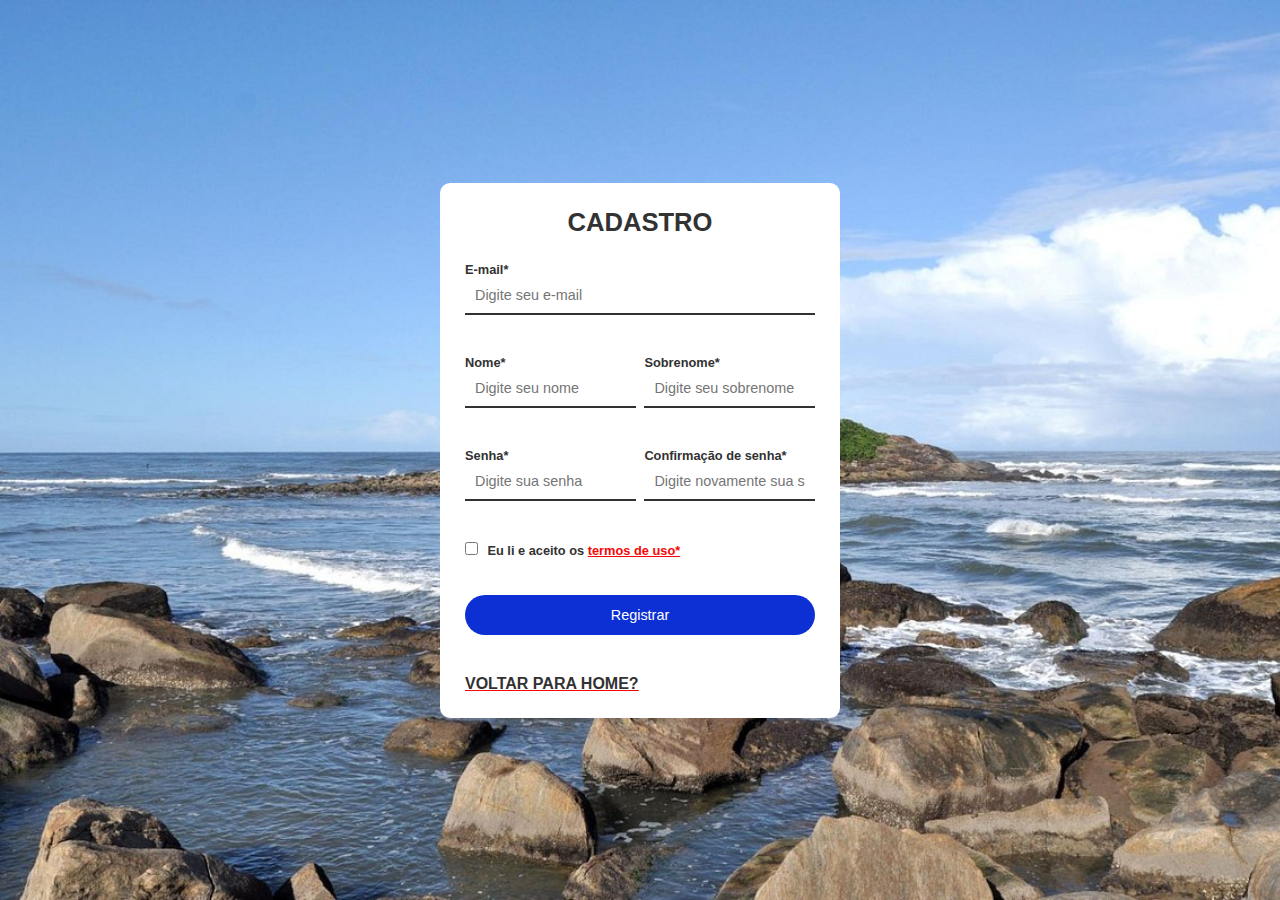
<file: cadastro.html>
<!DOCTYPE html>
<html lang="en">
<head>
  <meta charset="UTF-8">
  <meta name="viewport" content="width=device-width, initial-scale=1.0">
  <meta http-equiv="X-UA-Compatible" content="ie=edge">
  <title>Form de Registro com validações em JS</title>
  <link rel="stylesheet" href="cadastro.css">
</head>
<body>
   <!-- acessivel em libras -->
  <div vw class="enabled">
    <div vw-access-button class="active"></div>
    <div vw-plugin-wrapper>
      <div class="vw-plugin-top-wrapper"></div>
    </div>
  </div>
  <script src="https://vlibras.gov.br/app/vlibras-plugin.js"></script>
  <script>
    new window.VLibras.Widget('https://vlibras.gov.br/app');
  </script>
     
  <div id="main-container">
    <h1>CADASTRO</h1>
    <form id="register-form" action="cadastro.php" method="POST">
      <div class="full-box">
        <label for="email">E-mail*</label>
        <input type="email" name="email" id="email" placeholder="Digite seu e-mail" data-min-length="2" data-email-validate>
      </div>
      <div class="half-box spacing">
          <label for="name">Nome*</label>
          <input type="text" name="name" id="name" placeholder="Digite seu nome" data-required data-min-length="3" data-max-length="16">
      </div>
      <div class="half-box">
          <label for="lastname">Sobrenome*</label>
          <input type="text" name="lastname" id="lastname" placeholder="Digite seu sobrenome" data-required data-only-letters>
      </div>
      <div class="half-box spacing">
        <label for="lastname">Senha*</label>
        <input type="password" name="password" id="password" placeholder="Digite sua senha" data-password-validate data-required>
      </div>
      <div class="half-box">
        <label for="passconfirmation">Confirmação de senha*</label>
        <input type="password" name="passconfirmation" id="passwordconfirmation" placeholder="Digite novamente sua senha" data-equal="password">
      </div>
      <div>
        <input type="checkbox" name="agreement" id="agreement">
        <label for="agreement" id="agreement-label">Eu li e aceito os <a href="termos_uso.html">termos de uso*</a></label>
      </div>
      <div class="full-box">
        <input id="btn-submit" type="submit" value="Registrar">

      </div>

    <div>
        <a class="btn5" href="index.html"><strong>VOLTAR PARA HOME?</strong></a>
    </div>


    </form>
  </div>
  <p class="error-validation template"></p>
  <script src="cadastro.js"></script>
</body>
</html>
</file>
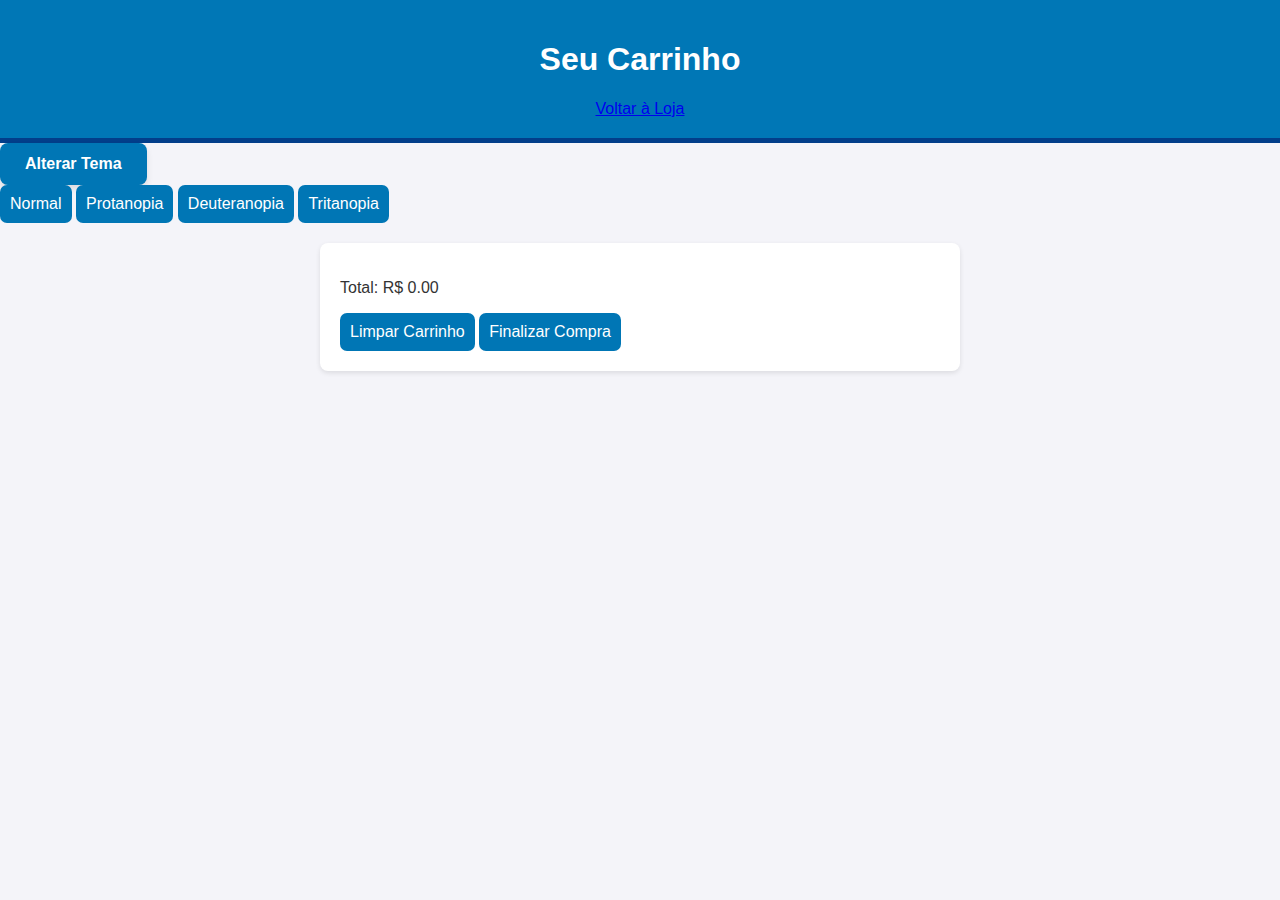
<file: carrinho.html>
<!DOCTYPE html>
<html lang="pt-BR">
<head>
    <meta charset="UTF-8">
    <meta name="viewport" content="width=device-width, initial-scale=1.0">
    <title>Carrinho</title>
    <link rel="stylesheet" href="ingresso.css">
    <link rel="stylesheet" href="acessibilidade.css">
</head>

<body>
    <header>
        <h1>Seu Carrinho</h1>
        <a href="ingresso.html" class="btn-voltar">Voltar à Loja</a>
    </header>
    <div vw class="enabled">
        <div vw-access-button class="active"></div>
        <div vw-plugin-wrapper>
            <div class="vw-plugin-top-wrapper"></div>
        </div>
    </div>
    <script src="https://vlibras.gov.br/app/vlibras-plugin.js"></script>
    <script>
        new window.VLibras.Widget('https://vlibras.gov.br/app');
    </script>
    
    <button id="theme-toggle" class="accessibility-button">Alterar Tema</button>

    <div>
        <button id="normal-vision">Normal</button>
        <button id="protanopia">Protanopia</button>
        <button id="deuteranopia">Deuteranopia</button>
        <button id="tritanopia">Tritanopia</button>
    </div>
    <main>
        <section id="carrinho">
            <ul id="itens-carrinho"></ul>
            <p id="total">Total: R$ 0,00</p>
            <button id="limpar-carrinho" onclick="limparCarrinho()">Limpar Carrinho</button>
            <button id="finalizar-compra" onclick="finalizarCompra()">Finalizar Compra</button>
        </section>
    </main>

    <script>
        function carregarCarrinho() {
            const carrinho = JSON.parse(localStorage.getItem("carrinho")) || [];
            const lista = document.getElementById("itens-carrinho");
            const totalEl = document.getElementById("total");
            let total = 0;

            // Limpar itens do carrinho na página
            lista.innerHTML = '';

            carrinho.forEach((item, index) => {
                const li = document.createElement("li");
                li.textContent = `${item.nome} - ${item.quantidade} ingresso(s) - R$ ${item.total.toFixed(2)}`;

                // Botão para excluir item específico
                const excluirBtn = document.createElement("button");
                excluirBtn.classList.add("excluir-btn"); // Adicionando a classe para o botão
                excluirBtn.textContent = "Excluir";
                excluirBtn.onclick = function() {
                    excluirItem(index);
                };

                li.appendChild(excluirBtn);
                lista.appendChild(li);

                total += item.total;
            });

            totalEl.textContent = `Total: R$ ${total.toFixed(2)}`;
        }

        function excluirItem(index) {
            let carrinho = JSON.parse(localStorage.getItem("carrinho")) || [];
            carrinho.splice(index, 1);  // Remove o item pelo índice

            localStorage.setItem("carrinho", JSON.stringify(carrinho));
            carregarCarrinho();  // Atualiza a página
        }

        function limparCarrinho() {
            localStorage.removeItem("carrinho");  // Limpa todo o carrinho
            carregarCarrinho();  // Atualiza a página
        }

        function finalizarCompra() {
            const carrinho = JSON.parse(localStorage.getItem("carrinho")) || [];
            if (carrinho.length === 0) {
                alert("Seu carrinho está vazio. Adicione itens para comprar.");
                return;
            }

            // Verificar se o usuário está logado
            const usuarioLogado = localStorage.getItem("usuarioLogado");
            if (!usuarioLogado) {
                alert("Você precisa estar logado para finalizar a compra.");
                window.location.href = "login.html";  // Redireciona para a página de login
                return;
            }

            // Se o usuário estiver logado, redireciona para a página de compra
            window.location.href = "compra.html";
        }

        carregarCarrinho();
    </script>
    <script src="acessibilidade.js"></script>
</body>
</html>
</file>
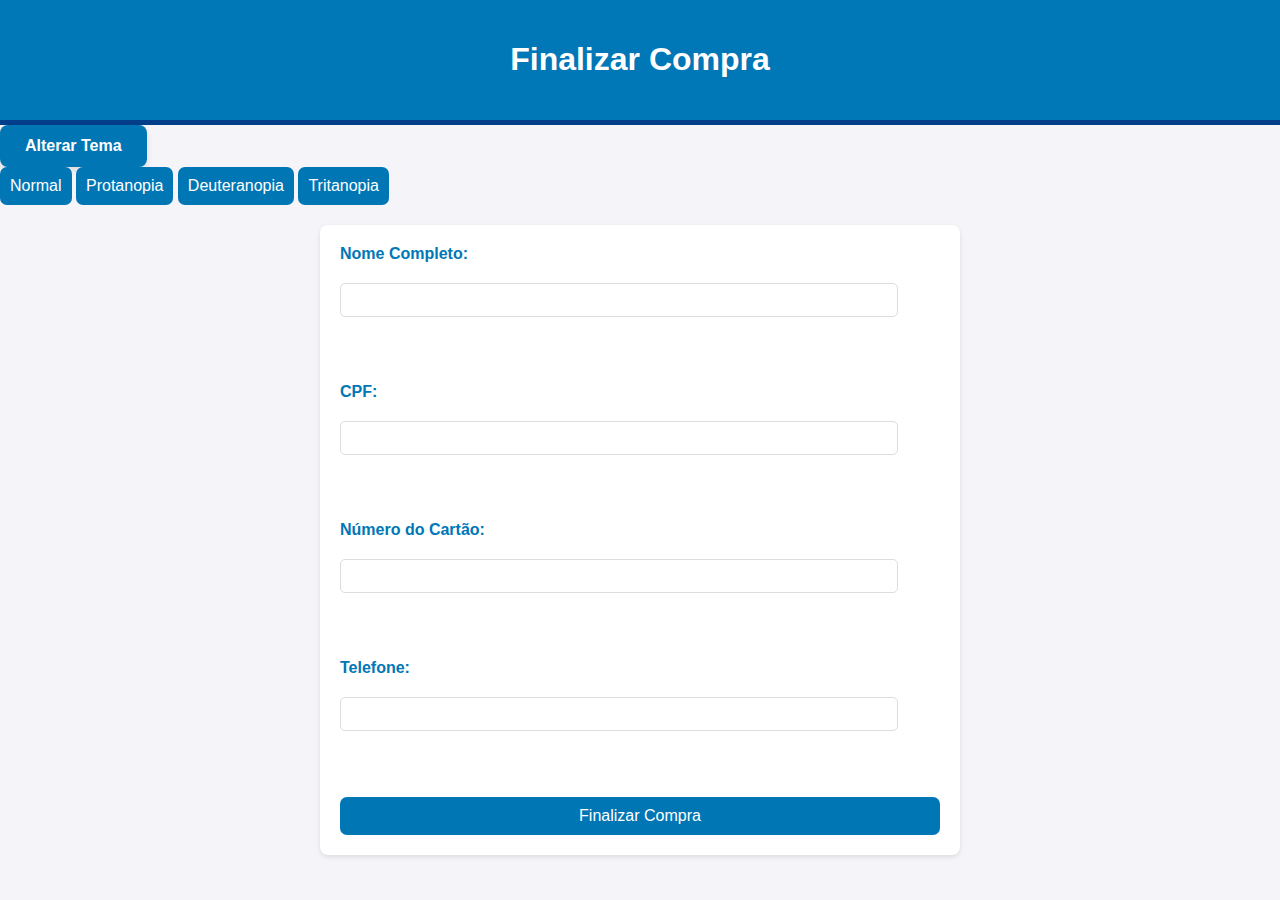
<file: compra.html>
<!DOCTYPE html>
<html lang="pt-BR">
<head>
    <meta charset="UTF-8">
    <meta name="viewport" content="width=device-width, initial-scale=1.0">
    <title>Compra</title>
    <link rel="stylesheet" href="ingresso.css">
    <link rel="stylesheet" href="acessibilidade.css">
</head>
<body>
    <header>
        <h1>Finalizar Compra</h1>
    </header>
    <div vw class="enabled">
        <div vw-access-button class="active"></div>
        <div vw-plugin-wrapper>
            <div class="vw-plugin-top-wrapper"></div>
        </div>
    </div>
    <script src="https://vlibras.gov.br/app/vlibras-plugin.js"></script>
    <script>
        new window.VLibras.Widget('https://vlibras.gov.br/app');
    </script>
    
    <button id="theme-toggle" class="accessibility-button">Alterar Tema</button>

    <div>
        <button id="normal-vision">Normal</button>
        <button id="protanopia">Protanopia</button>
        <button id="deuteranopia">Deuteranopia</button>
        <button id="tritanopia">Tritanopia</button>
    </div>
    <main>
        <form id="compra-form">
            <label for="nome">Nome Completo:</label>
            <input type="text" id="nome" required><br><br>
            <label for="cpf">CPF:</label>
            <input type="text" id="cpf" maxlength="14" required oninput="formatarCPF(this)"><br><br>
            <label for="cartao">Número do Cartão:</label>
            <input type="text" id="cartao" maxlength="19" required oninput="formatarCartao(this)"><br><br>
            <label for="telefone">Telefone:</label>
            <input type="text" id="telefone" maxlength="15" required oninput="formatarTelefone(this)"><br><br>
            <button type="submit">Finalizar Compra</button>
        </form>
    </main>

    <script>
        // Formatar o número do CPF (exemplo: 123.456.789-01)
        function formatarCPF(input) {
            let valor = input.value.replace(/\D/g, '');  // Remove tudo o que não for número
            if (valor.length <= 3) {
                input.value = valor;
            } else if (valor.length <= 6) {
                input.value = valor.replace(/(\d{3})(\d{1,3})/, '$1.$2');
            } else if (valor.length <= 9) {
                input.value = valor.replace(/(\d{3})(\d{3})(\d{1,3})/, '$1.$2.$3');
            } else {
                input.value = valor.replace(/(\d{3})(\d{3})(\d{3})(\d{1,2})/, '$1.$2.$3-$4');
            }
        }

        // Formatar o número do cartão de crédito (exemplo: 1234 5678 9012 3456)
        function formatarCartao(input) {
            let valor = input.value.replace(/\D/g, '');  // Remove tudo o que não for número
            if (valor.length <= 4) {
                input.value = valor;
            } else if (valor.length <= 8) {
                input.value = valor.replace(/(\d{4})(\d{1,4})/, '$1 $2');
            } else if (valor.length <= 12) {
                input.value = valor.replace(/(\d{4})(\d{4})(\d{1,4})/, '$1 $2 $3');
            } else {
                input.value = valor.replace(/(\d{4})(\d{4})(\d{4})(\d{1,4})/, '$1 $2 $3 $4');
            }
        }

        // Formatar o número de telefone (exemplo: (11) 98765-4321)
        function formatarTelefone(input) {
            let valor = input.value.replace(/\D/g, '');  // Remove tudo o que não for número
            if (valor.length <= 2) {
                input.value = '(' + valor;
            } else if (valor.length <= 6) {
                input.value = '(' + valor.slice(0, 2) + ') ' + valor.slice(2);
            } else if (valor.length <= 10) {
                input.value = '(' + valor.slice(0, 2) + ') ' + valor.slice(2, 7) + '-' + valor.slice(7);
            } else {
                input.value = '(' + valor.slice(0, 2) + ') ' + valor.slice(2, 7) + '-' + valor.slice(7, 11);
            }
        }

        // Validação da forma de enviar o formulário
        document.getElementById("compra-form").addEventListener("submit", function(event) {
            event.preventDefault();

            const nome = document.getElementById("nome").value;
            const cpf = document.getElementById("cpf").value;
            const cartao = document.getElementById("cartao").value;
            const telefone = document.getElementById("telefone").value;

            if (!validarCPF(cpf) || !validarCartao(cartao) || !validarTelefone(telefone)) {
                alert("Por favor, verifique os campos de CPF, cartão de crédito e telefone.");
                return;
            }

            // Gerar um código do ingresso (simulação)
            const codigoIngresso = Math.floor(Math.random() * 1000000);

            // Simulação de envio de e-mail (com tecnologia real, você usaria algo como Nodemailer ou uma API de e-mail)
            alert(`Compra finalizada! Seu código de ingresso é: ${codigoIngresso}`);

            // Limpar carrinho após a compra
            localStorage.removeItem("carrinho");

            // Redirecionar para uma página de confirmação ou agradecimento
            window.location.href = "confirmacao.html";
        });

        // Função de validação do CPF (verificando se contém 11 números)
        function validarCPF(cpf) {
            return cpf.replace(/\D/g, '').length === 11;
        }

        // Função de validação do cartão de crédito (verificando se contém 16 números)
        function validarCartao(cartao) {
            return cartao.replace(/\D/g, '').length === 16;
        }

        // Função de validação do telefone (verificando se contém 11 números)
        function validarTelefone(telefone) {
            return telefone.replace(/\D/g, '').length === 11;
        }
    </script>
    <script src="acessibilidade.js"></script>
</body>
</html>
</file>
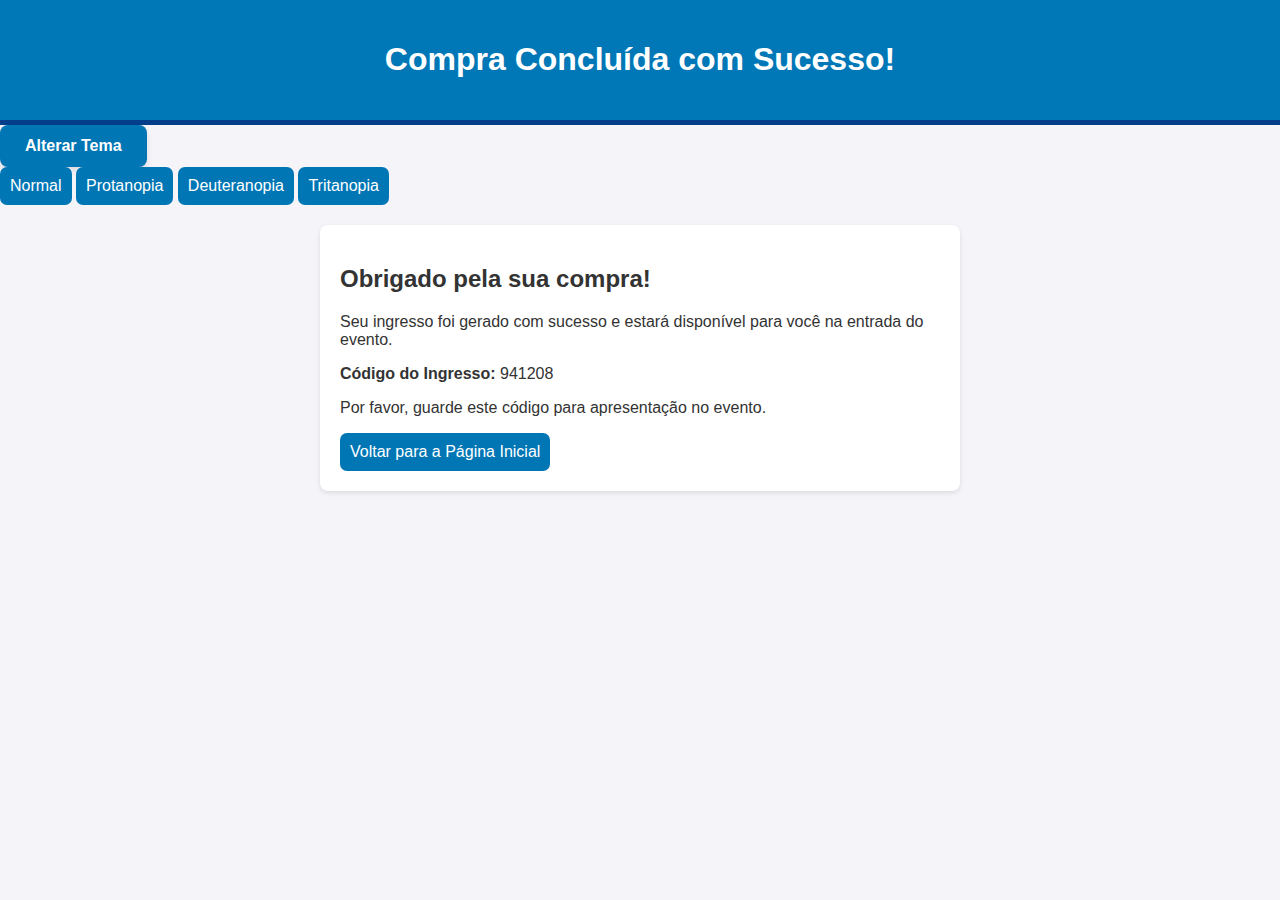
<file: confirmacao.html>
<!DOCTYPE html>
<html lang="pt-BR">
<head>
    <meta charset="UTF-8">
    <meta name="viewport" content="width=device-width, initial-scale=1.0">
    <title>Compra Concluída</title>
    <link rel="stylesheet" href="ingresso.css">
    <link rel="stylesheet" href="acessibilidade.css">
</head>
<body>
    <header>
        <h1>Compra Concluída com Sucesso!</h1>
    </header>
    <div vw class="enabled">
        <div vw-access-button class="active"></div>
        <div vw-plugin-wrapper>
            <div class="vw-plugin-top-wrapper"></div>
        </div>
    </div>
    <script src="https://vlibras.gov.br/app/vlibras-plugin.js"></script>
    <script>
        new window.VLibras.Widget('https://vlibras.gov.br/app');
    </script>
    
    <button id="theme-toggle" class="accessibility-button">Alterar Tema</button>

    <div>
        <button id="normal-vision">Normal</button>
        <button id="protanopia">Protanopia</button>
        <button id="deuteranopia">Deuteranopia</button>
        <button id="tritanopia">Tritanopia</button>
    </div>
    <main>
        <section>
            <h2>Obrigado pela sua compra!</h2>
            <p>Seu ingresso foi gerado com sucesso e estará disponível para você na entrada do evento.</p>
            <p><strong>Código do Ingresso:</strong> <span id="codigo-ingresso"></span></p>
            <p>Por favor, guarde este código para apresentação no evento.</p>
        </section>

        <section>
            <button onclick="voltarParaHome()">Voltar para a Página Inicial</button>
        </section>
    </main>

    <script>
        // Obter o código do ingresso gerado e exibir na página
        const codigoIngresso = Math.floor(Math.random() * 1000000);  // Simulação de código aleatório
        document.getElementById("codigo-ingresso").textContent = codigoIngresso;

        // Função para redirecionar o usuário para a página inicial
        function voltarParaHome() {
            window.location.href = "index.html";  // Substitua por sua página inicial
        }
    </script>
    <script src="acessibilidade.js"></script>
</body>
</html>
</file>
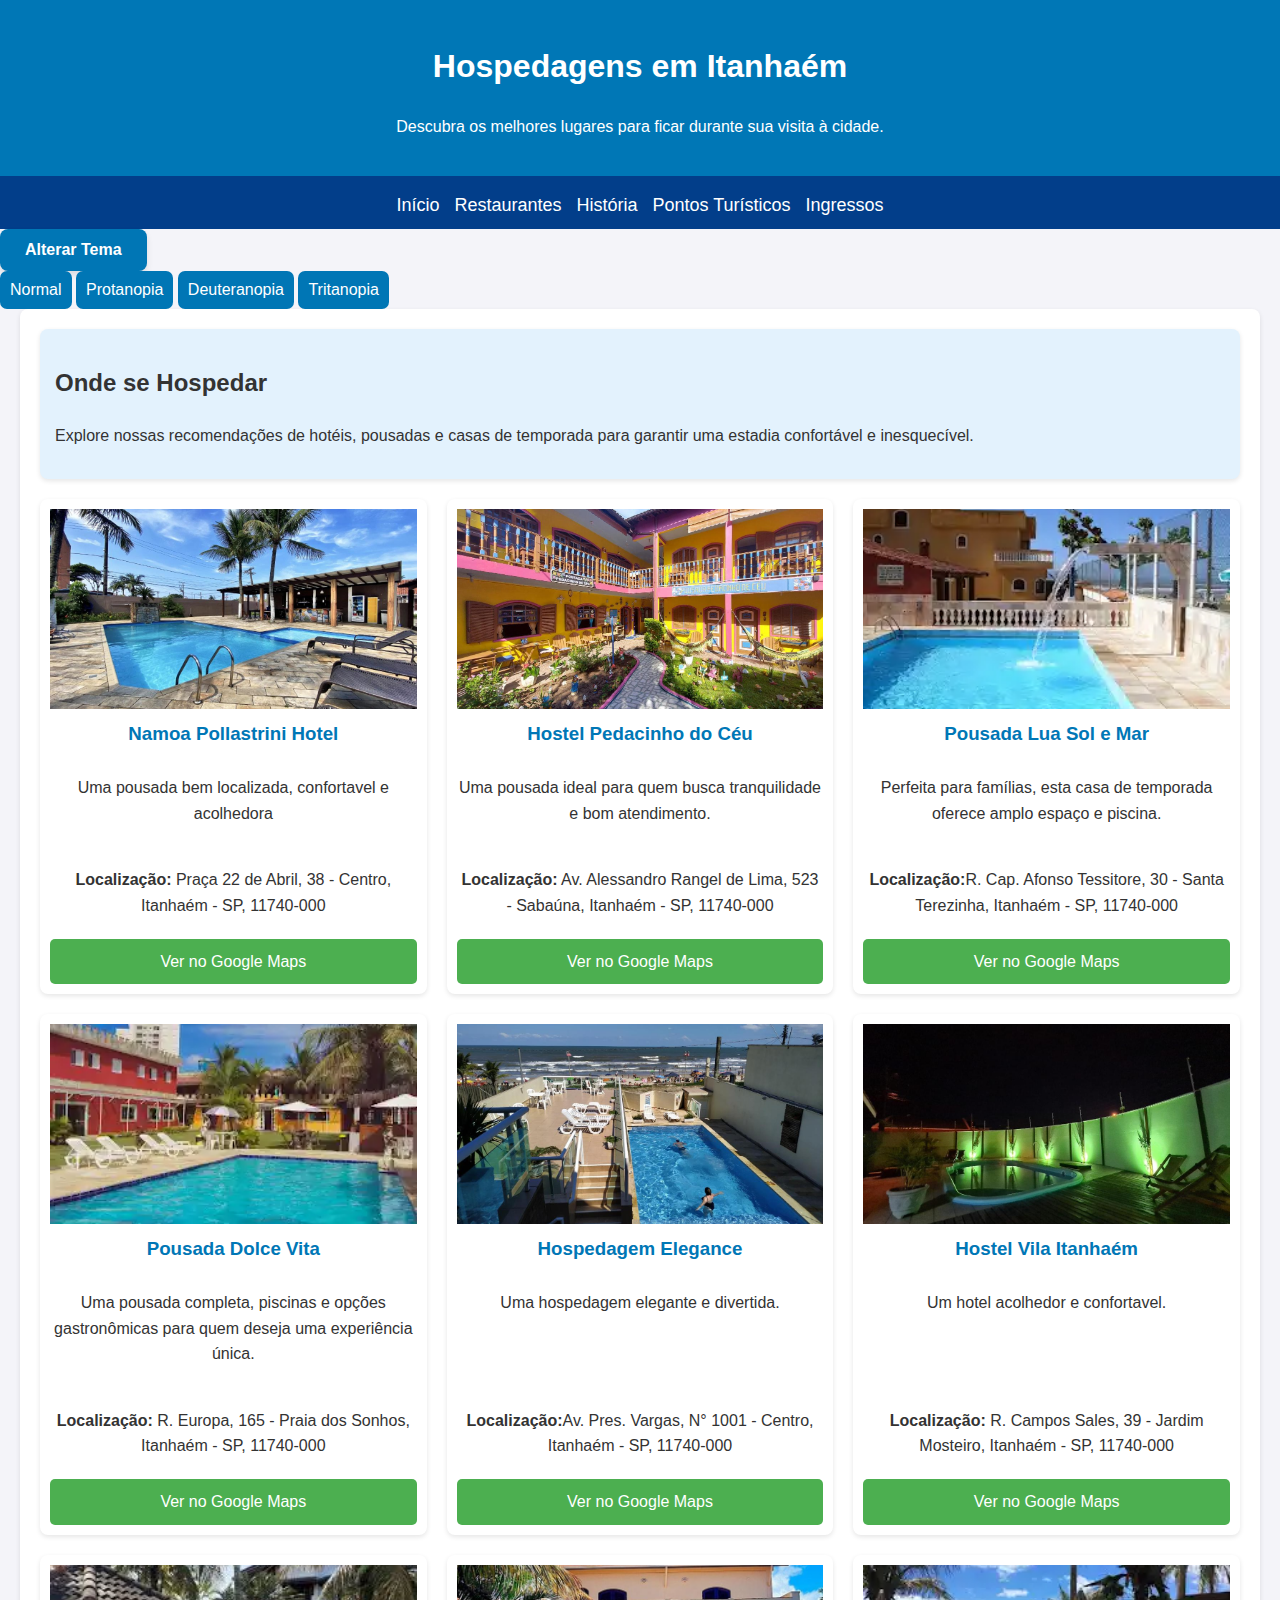
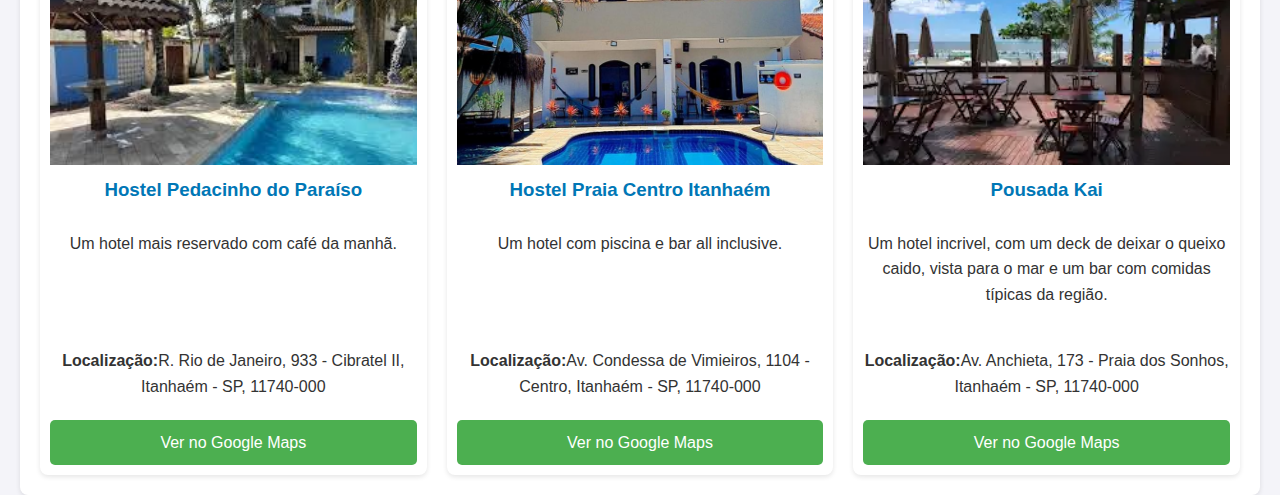
<file: hospedagem.html>
<!DOCTYPE html>
<html lang="pt-BR">
<head>
    <meta charset="UTF-8">
    <meta name="viewport" content="width=device-width, initial-scale=1.0">
    <title>Hospedagens em Itanhaém</title>
    
    <link rel="stylesheet" href="hospedagem.css">
    <link rel="stylesheet" href="acessibilidade.css">
    <link rel="stylesheet" href="ingresso.css">
</head>
<body>
    <header>
        <h1>Hospedagens em Itanhaém</h1>
        <p>Descubra os melhores lugares para ficar durante sua visita à cidade.</p>
    </header>
    

    <nav>
        <a href="index.html">Início</a>
        <a href="restaurante.html">Restaurantes</a>
        <a href="saibamais.html">História</a>
        <a href="pontos_turis.html">Pontos Turísticos</a>
        <a href="ingresso.html">Ingressos</a>
    </nav>

    <div vw class="enabled">
        <div vw-access-button class="active"></div>
        <div vw-plugin-wrapper>
            <div class="vw-plugin-top-wrapper"></div>
        </div>
    </div>
    <script src="https://vlibras.gov.br/app/vlibras-plugin.js"></script>
    <script>
        new window.VLibras.Widget('https://vlibras.gov.br/app');
    </script>
    
    <button id="theme-toggle" class="accessibility-button">Alterar Tema</button>

    <div>
        <button id="normal-vision">Normal</button>
        <button id="protanopia">Protanopia</button>
        <button id="deuteranopia">Deuteranopia</button>
        <button id="tritanopia">Tritanopia</button>
    </div>

    <main class="container">
        <section class="intro">
            <h2>Onde se Hospedar</h2>
            <p>Explore nossas recomendações de hotéis, pousadas e casas de temporada para garantir uma estadia confortável e inesquecível.</p>
        </section>

        <section class="accommodations">
            <article class="accommodation">
                <img src="./img/namoa.jpg" alt="Namoa Pollastrini Hotel">
                <h3>Namoa Pollastrini Hotel</h3>
                <p>Uma pousada bem localizada, confortavel e acolhedora</p>
                <div class="localizacao">
                    <p><strong>Localização:</strong> Praça 22 de Abril, 38 - Centro, Itanhaém - SP, 11740-000</p>
                    <a href="https://maps.app.goo.gl/v6qwfFkbAi4zCc1U9" target="_blank" class="localizacao-btn">Ver no Google Maps</a>
                </div>
            </article>

            <article class="accommodation">
                <img src="./img/pedacinho.jpg" alt="Hostel Pedacinho do Céu">
                <h3>Hostel Pedacinho do Céu</h3>
                <p>Uma pousada ideal para quem busca tranquilidade e bom atendimento.</p>
                <div class="localizacao">
                    <p><strong>Localização:</strong> Av. Alessandro Rangel de Lima, 523 - Sabaúna, Itanhaém - SP, 11740-000</p>
                    <a href="https://maps.app.goo.gl/TL5smAn5GTQo6yQQA" target="_blank" class="localizacao-btn">Ver no Google Maps</a>
                </div>
            </article>

            <article class="accommodation">
                <img src="./img/luasol.jpg" alt="Pousada Lua Sol e Mar">
                <h3>Pousada Lua Sol e Mar</h3>
                <p>Perfeita para famílias, esta casa de temporada oferece amplo espaço e piscina.</p>
                <div class="localizacao">
                    <p><strong>Localização:</strong>R. Cap. Afonso Tessitore, 30 - Santa Terezinha, Itanhaém - SP, 11740-000</p>
                    <a href="https://maps.app.goo.gl/cxytpo6yRj93AJdYA" target="_blank" class="localizacao-btn">Ver no Google Maps</a>
                </div>
            </article>

            <article class="accommodation">
                <img src="./img/vita.jpg" alt="Pousada Dolce Vita">
                <h3>Pousada Dolce Vita</h3>
                <p>Uma pousada completa, piscinas e opções gastronômicas para quem deseja uma experiência única.</p>
                <div class="localizacao">
                    <p><strong>Localização:</strong> R. Europa, 165 - Praia dos Sonhos, Itanhaém - SP, 11740-000</p>
                    <a href="https://maps.app.goo.gl/2aWddXs6AqjJtPKHA" target="_blank" class="localizacao-btn">Ver no Google Maps</a>
                </div>
            </article>
            <article class="accommodation">
                <img src="./img/elegance.jpg" alt="Hospedagem Elegance">
                <h3>Hospedagem Elegance</h3>
                <p>Uma hospedagem elegante e divertida.</p>
                <div class="localizacao">
                    <p><strong>Localização:</strong>Av. Pres. Vargas, N° 1001 - Centro, Itanhaém - SP, 11740-000</p>
                    <a href="https://maps.app.goo.gl/rcVqz95aLSR3ojg78" target="_blank" class="localizacao-btn">Ver no Google Maps</a>
                </div>
            </article>
            <article class="accommodation">
                <img src="./img/hostelvila.jpg" alt="Hostel Vila Itanhaém">
                <h3>Hostel Vila Itanhaém</h3>
                <p>Um hotel acolhedor e confortavel.</p>
                <div class="localizacao">
                    <p><strong>Localização:</strong> R. Campos Sales, 39 - Jardim Mosteiro, Itanhaém - SP, 11740-000</p>
                    <a href="https://maps.app.goo.gl/vg2K1onqVyeabEna6" target="_blank" class="localizacao-btn">Ver no Google Maps</a>
                </div>
            </article>
            <article class="accommodation">
                <img src="./img/pp.jpg" alt="Hostel Pedacinho do Paraíso">
                <h3>Hostel Pedacinho do Paraíso</h3>
                <p>Um hotel mais reservado com café da manhã.</p>
                <div class="localizacao">
                    <p><strong>Localização:</strong>R. Rio de Janeiro, 933 - Cibratel II, Itanhaém - SP, 11740-000</p>
                    <a href="https://maps.app.goo.gl/9CbBnZii5GjMS8Xf6" target="_blank" class="localizacao-btn">Ver no Google Maps</a>
                </div>
            </article>
            <article class="accommodation">
                <img src="./img/hostel.jpg" alt="Hostel Praia Centro Itanhaém">
                <h3>Hostel Praia Centro Itanhaém</h3>
                <p>Um hotel com piscina e bar all inclusive.</p>
                <div class="localizacao">
                    <p><strong>Localização:</strong>Av. Condessa de Vimieiros, 1104 - Centro, Itanhaém - SP, 11740-000</p>
                    <a href="https://maps.app.goo.gl/ZdWwtJG1ZqmERhRb6" target="_blank" class="localizacao-btn">Ver no Google Maps</a>
                </div>
            </article>
            <article class="accommodation">
                <img src="./img/deck.jpg" alt="Pousada Kai">
                <h3>Pousada Kai</h3>
                <p>Um hotel incrivel, com um deck de deixar o queixo caido, vista para o mar e um
                     bar com comidas típicas da região.</p>
                <div class="localizacao">
                    <p><strong>Localização:</strong>Av. Anchieta, 173 - Praia dos Sonhos, Itanhaém - SP, 11740-000</p>
                    <a href="https://maps.app.goo.gl/YzbztFPekVu7kMyA9" target="_blank" class="localizacao-btn">Ver no Google Maps</a>
                </div>
            </article>
        </section>
    </main>

    <script src="acessibilidade.js"></script>
</body>
</html>
</file>
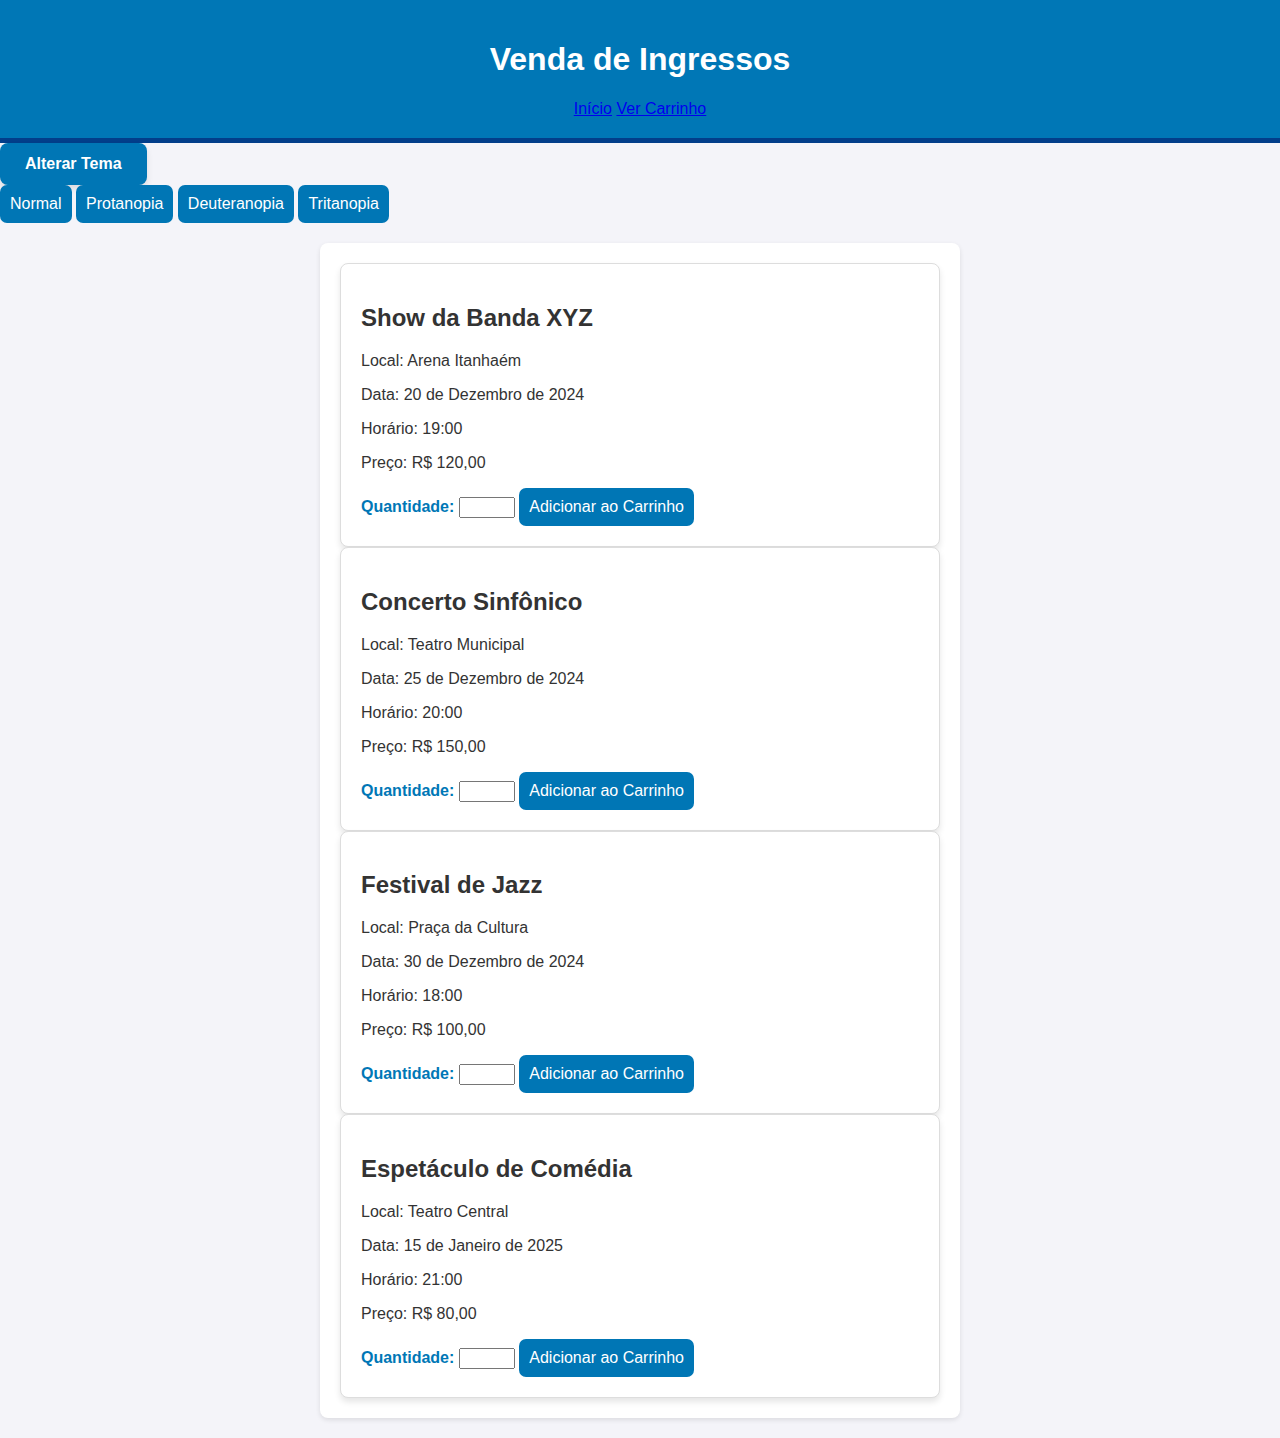
<file: ingresso.html>
<!DOCTYPE html>
<html lang="pt-BR">
<head>
    <meta charset="UTF-8">
    <meta name="viewport" content="width=device-width, initial-scale=1.0">
    <title>Venda de Ingressos</title>
    <link rel="stylesheet" href="ingresso.css">
    <link rel="stylesheet" href="acessibilidade.css">
</head>
<body>
    <header>
        <h1>Venda de Ingressos</h1>
        <a href="index.html">Início</a>
        <a href="carrinho.html" class="btn-carrinho">Ver Carrinho</a>
    </header>

    <div vw class="enabled">
        <div vw-access-button class="active"></div>
        <div vw-plugin-wrapper>
            <div class="vw-plugin-top-wrapper"></div>
        </div>
    </div>
    <script src="https://vlibras.gov.br/app/vlibras-plugin.js"></script>
    <script>
        new window.VLibras.Widget('https://vlibras.gov.br/app');
    </script>
    
    <button id="theme-toggle" class="accessibility-button">Alterar Tema</button>

    <div>
        <button id="normal-vision">Normal</button>
        <button id="protanopia">Protanopia</button>
        <button id="deuteranopia">Deuteranopia</button>
        <button id="tritanopia">Tritanopia</button>
    </div>
    <main>
        <!-- Show 1 -->
        <section class="evento">
            <div class="detalhes">
                <h2>Show da Banda XYZ</h2>
                <p>Local: Arena Itanhaém</p>
                <p>Data: 20 de Dezembro de 2024</p>
                <p>Horário: 19:00</p>
                <p>Preço: R$ 120,00</p>
                <label for="quantidade1">Quantidade:</label>
                <input type="number" id="quantidade1" min="1" max="10">
                <button onclick="adicionarCarrinho('Show da Banda XYZ', 120, document.getElementById('quantidade1').value)">Adicionar ao Carrinho</button>
            </div>
        </section>

        <!-- Show 2 -->
        <section class="evento">
            <div class="detalhes">
                <h2>Concerto Sinfônico</h2>
                <p>Local: Teatro Municipal</p>
                <p>Data: 25 de Dezembro de 2024</p>
                <p>Horário: 20:00</p>
                <p>Preço: R$ 150,00</p>
                <label for="quantidade2">Quantidade:</label>
                <input type="number" id="quantidade2" min="1" max="10">
                <button onclick="adicionarCarrinho('Concerto Sinfônico', 150, document.getElementById('quantidade2').value)">Adicionar ao Carrinho</button>
            </div>
        </section>

        <!-- Show 3 -->
        <section class="evento">
            <div class="detalhes">
                <h2>Festival de Jazz</h2>
                <p>Local: Praça da Cultura</p>
                <p>Data: 30 de Dezembro de 2024</p>
                <p>Horário: 18:00</p>
                <p>Preço: R$ 100,00</p>
                <label for="quantidade3">Quantidade:</label>
                <input type="number" id="quantidade3" min="1" max="10">
                <button onclick="adicionarCarrinho('Festival de Jazz', 100, document.getElementById('quantidade3').value)">Adicionar ao Carrinho</button>
            </div>
        </section>

        <!-- Show 4 -->
        <section class="evento">
            
            <div class="detalhes">
                <h2>Espetáculo de Comédia</h2>
                <p>Local: Teatro Central</p>
                <p>Data: 15 de Janeiro de 2025</p>
                <p>Horário: 21:00</p>
                <p>Preço: R$ 80,00</p>
                <label for="quantidade4">Quantidade:</label>
                <input type="number" id="quantidade4" min="1" max="10">
                <button onclick="adicionarCarrinho('Espetáculo de Comédia', 80, document.getElementById('quantidade4').value)">Adicionar ao Carrinho</button>
            </div>
        </section>
    </main>

    <script>
        function adicionarCarrinho(nome, preco, quantidade) {
            if (quantidade <= 0 || isNaN(quantidade)) {
                alert("Por favor, insira uma quantidade válida.");
                return;
            }

            const item = {
                nome: nome,
                preco: preco,
                quantidade: quantidade,
                total: preco * quantidade
            };

            // Recuperar o carrinho existente no Local Storage
            let carrinho = JSON.parse(localStorage.getItem("carrinho")) || [];
            carrinho.push(item);

            // Salvar no Local Storage
            localStorage.setItem("carrinho", JSON.stringify(carrinho));

            // Exibir mensagem de sucesso
            mostrarMensagemSucesso("Item adicionado ao carrinho com sucesso!");
        }

        function mostrarMensagemSucesso(mensagem) {
            const mensagemDiv = document.createElement("div");
            mensagemDiv.className = "mensagem-sucesso";
            mensagemDiv.textContent = mensagem;

            document.body.appendChild(mensagemDiv);

            // Remover mensagem após 3 segundos
            setTimeout(() => {
                mensagemDiv.remove();
            }, 3000);
        }
    </script>
    <script src="acessibilidade.js"></script>
</body>
</html>
</file>
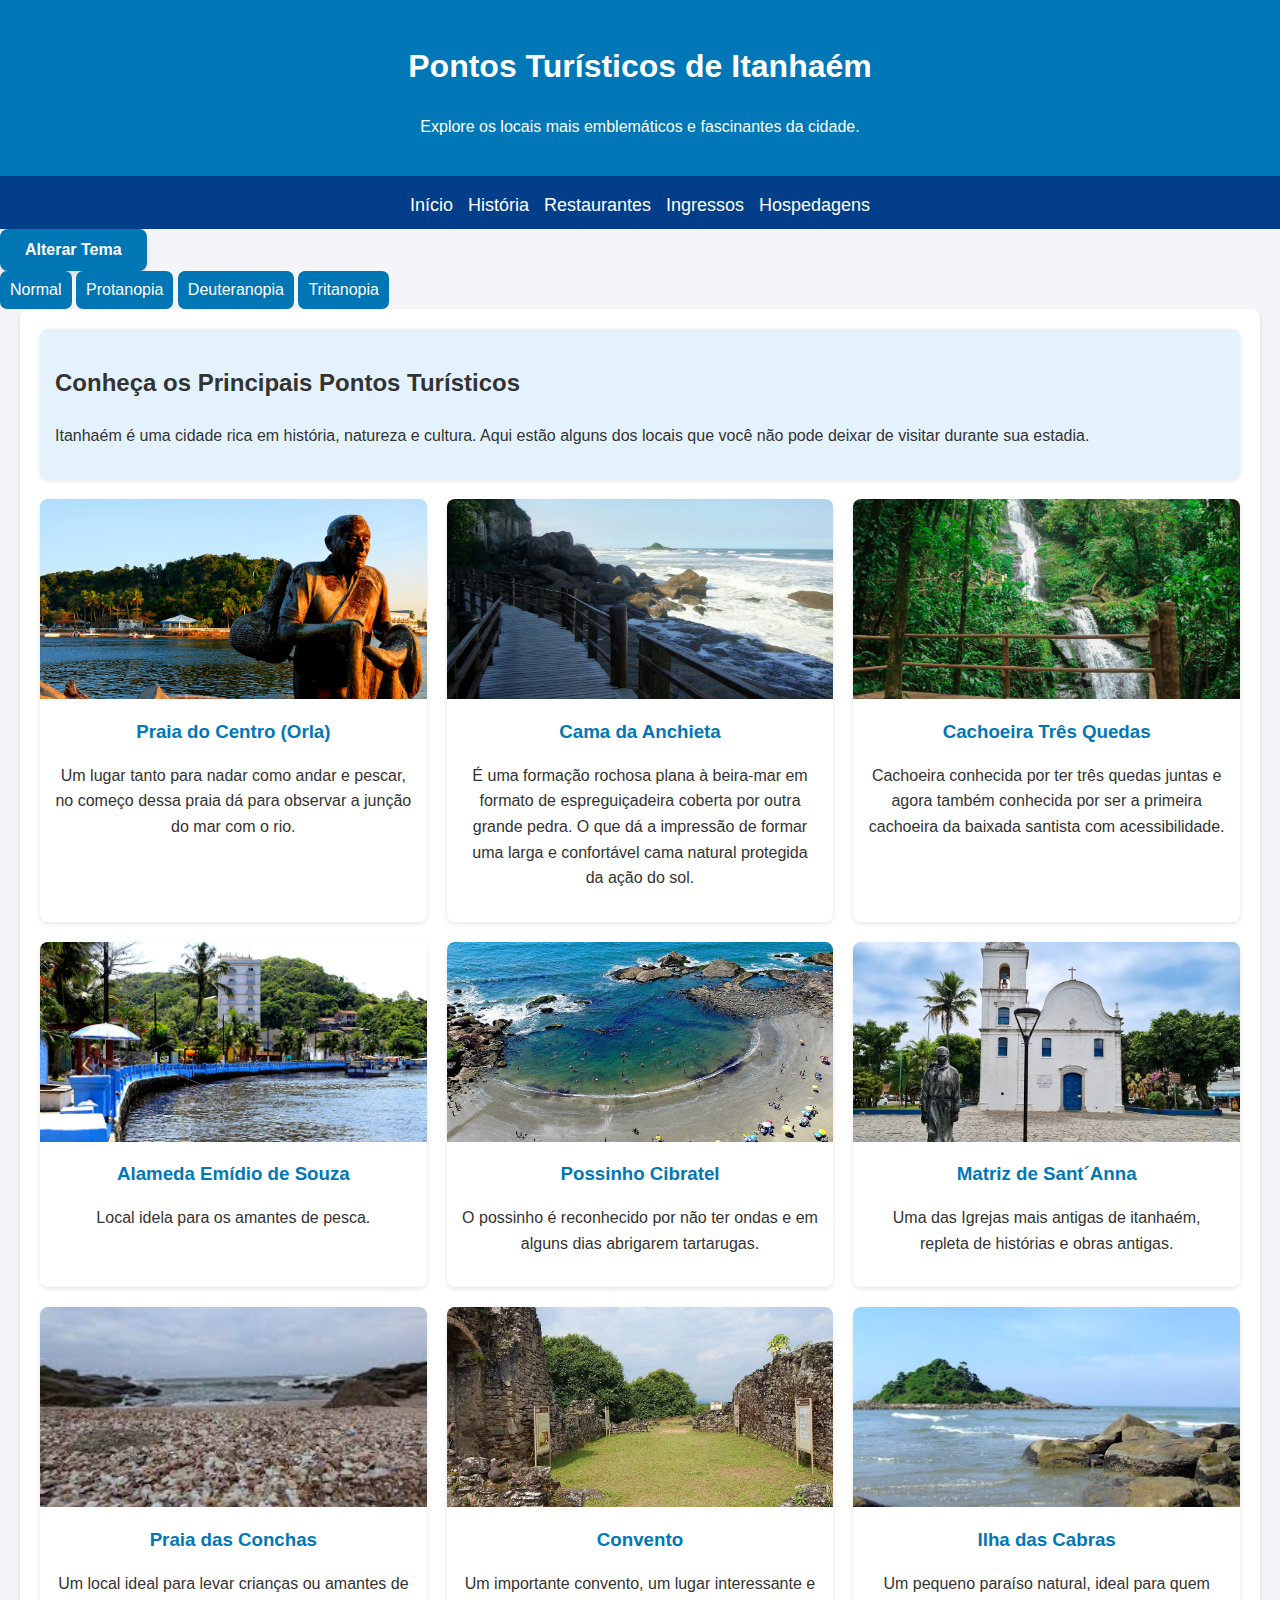
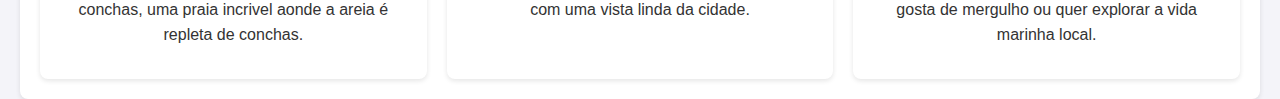
<file: pontos_turis.html>
<!DOCTYPE html>
<html lang="pt-BR">
<head>
    <meta charset="UTF-8">
    <meta name="viewport" content="width=device-width, initial-scale=1.0">
    <title>Pontos Turísticos de Itanhaém</title>
    <link rel="stylesheet" href="pontos_turis.css">
    <link rel="stylesheet" href="acessibilidade.css">
    <link rel="stylesheet" href="ingresso.css">
</head>
<body>
    <header>
        <h1>Pontos Turísticos de Itanhaém</h1>
        <p>Explore os locais mais emblemáticos e fascinantes da cidade.</p>
    </header>

    <nav>
        <a href="index.html">Início</a>
        <a href="saibamais.html">História</a>
        <a href="restaurante.html">Restaurantes</a>
        <a href="ingresso.html">Ingressos</a>
        <a href="hospedagem.html" aria-current="page">Hospedagens</a>
    </nav>
    <div vw class="enabled">
        <div vw-access-button class="active"></div>
        <div vw-plugin-wrapper>
            <div class="vw-plugin-top-wrapper"></div>
        </div>
    </div>
    <script src="https://vlibras.gov.br/app/vlibras-plugin.js"></script>
    <script>
        new window.VLibras.Widget('https://vlibras.gov.br/app');
    </script>
    
    <button id="theme-toggle" class="accessibility-button">Alterar Tema</button>

    <div>
        <button id="normal-vision">Normal</button>
        <button id="protanopia">Protanopia</button>
        <button id="deuteranopia">Deuteranopia</button>
        <button id="tritanopia">Tritanopia</button>
    </div>

    <main class="container">
        <section class="intro">
            <h2>Conheça os Principais Pontos Turísticos</h2>
            <p>
                Itanhaém é uma cidade rica em história, natureza e cultura. Aqui estão alguns dos 
                locais que você não pode deixar de visitar durante sua estadia.
            </p>
        </section>

        <section class="places">
            <article class="place">
                <img src="./img/ponto1.jpg" alt="Convento de Nossa Senhora da Conceição">
                <h3>Praia do Centro (Orla)</h3>
                <p>
                    Um lugar tanto para nadar como andar e pescar,
                     no começo dessa praia dá para observar a junção do mar com o rio.
                </p>
            </article>

            <article class="place">
                <img src="./img/ponto2.jpg" alt="Praia dos Sonhos">
                <h3>Cama da Anchieta</h3>
                <p>
                   É uma formação rochosa plana à beira-mar em formato de espreguiçadeira coberta por outra grande pedra.
                     O que dá a impressão de formar uma larga e confortável cama natural protegida da ação do sol.
                </p>
            </article>

            <article class="place">
                <img src="./img/ponto3.jpg" alt="Cama de Anchieta">
                <h3>Cachoeira Três Quedas</h3>
                <p>
                    Cachoeira conhecida por ter três quedas juntas e agora também conhecida por ser a 
                    primeira cachoeira da baixada santista
                    com acessibilidade.
                </p>
            </article>

            <article class="place">
                <img src="./img/ponto4.jpg" alt="Ilha das Cabras">
                <h3>Alameda Emídio de Souza</h3>
                <p>
                    Local idela para os amantes de pesca.
                </p>
            </article>
            <article class="place">
                <img src="./img/ponto5.jpg" alt="Convento de Nossa Senhora da Conceição">
                <h3>Possinho Cibratel</h3>
                <p>
                    O possinho é reconhecido por não ter ondas e em alguns dias abrigarem tartarugas.
                </p>
            </article>

            <article class="place">
                <img src="./img/ponto6.jpg" alt="Praia dos Sonhos">
                <h3>Matriz de Sant´Anna</h3>
                <p>
                    Uma das Igrejas mais antigas de itanhaém, repleta de histórias e obras antigas.
                </p>
            </article>

            <article class="place">
                <img src="./img/ponto7.jpeg" alt="Cama de Anchieta">
                <h3>Praia das Conchas</h3>
                <p>
                    Um local ideal para levar crianças ou amantes de conchas,
                     uma praia incrivel aonde a areia é repleta de conchas.
                </p>
            </article>

            <article class="place">
                <img src="./img/ponto8.jpg" alt="Ilha das Cabras">
                <h3>Convento</h3>
                <p>
                    Um importante convento, um lugar interessante e com uma vista linda da cidade. 
                </p>
            </article>
            <article class="place">
                <img src="./img/ponto9.jpg" alt="Ilha das Cabras">
                <h3>Ilha das Cabras</h3>
                <p>
                    Um pequeno paraíso natural, ideal para quem gosta de mergulho
                     ou quer explorar a vida marinha 
                    local.
                </p>
            </article>  
        </section>
    </main>

    <script src="acessibilidade.js"></script>
</body>
</html>
</file>
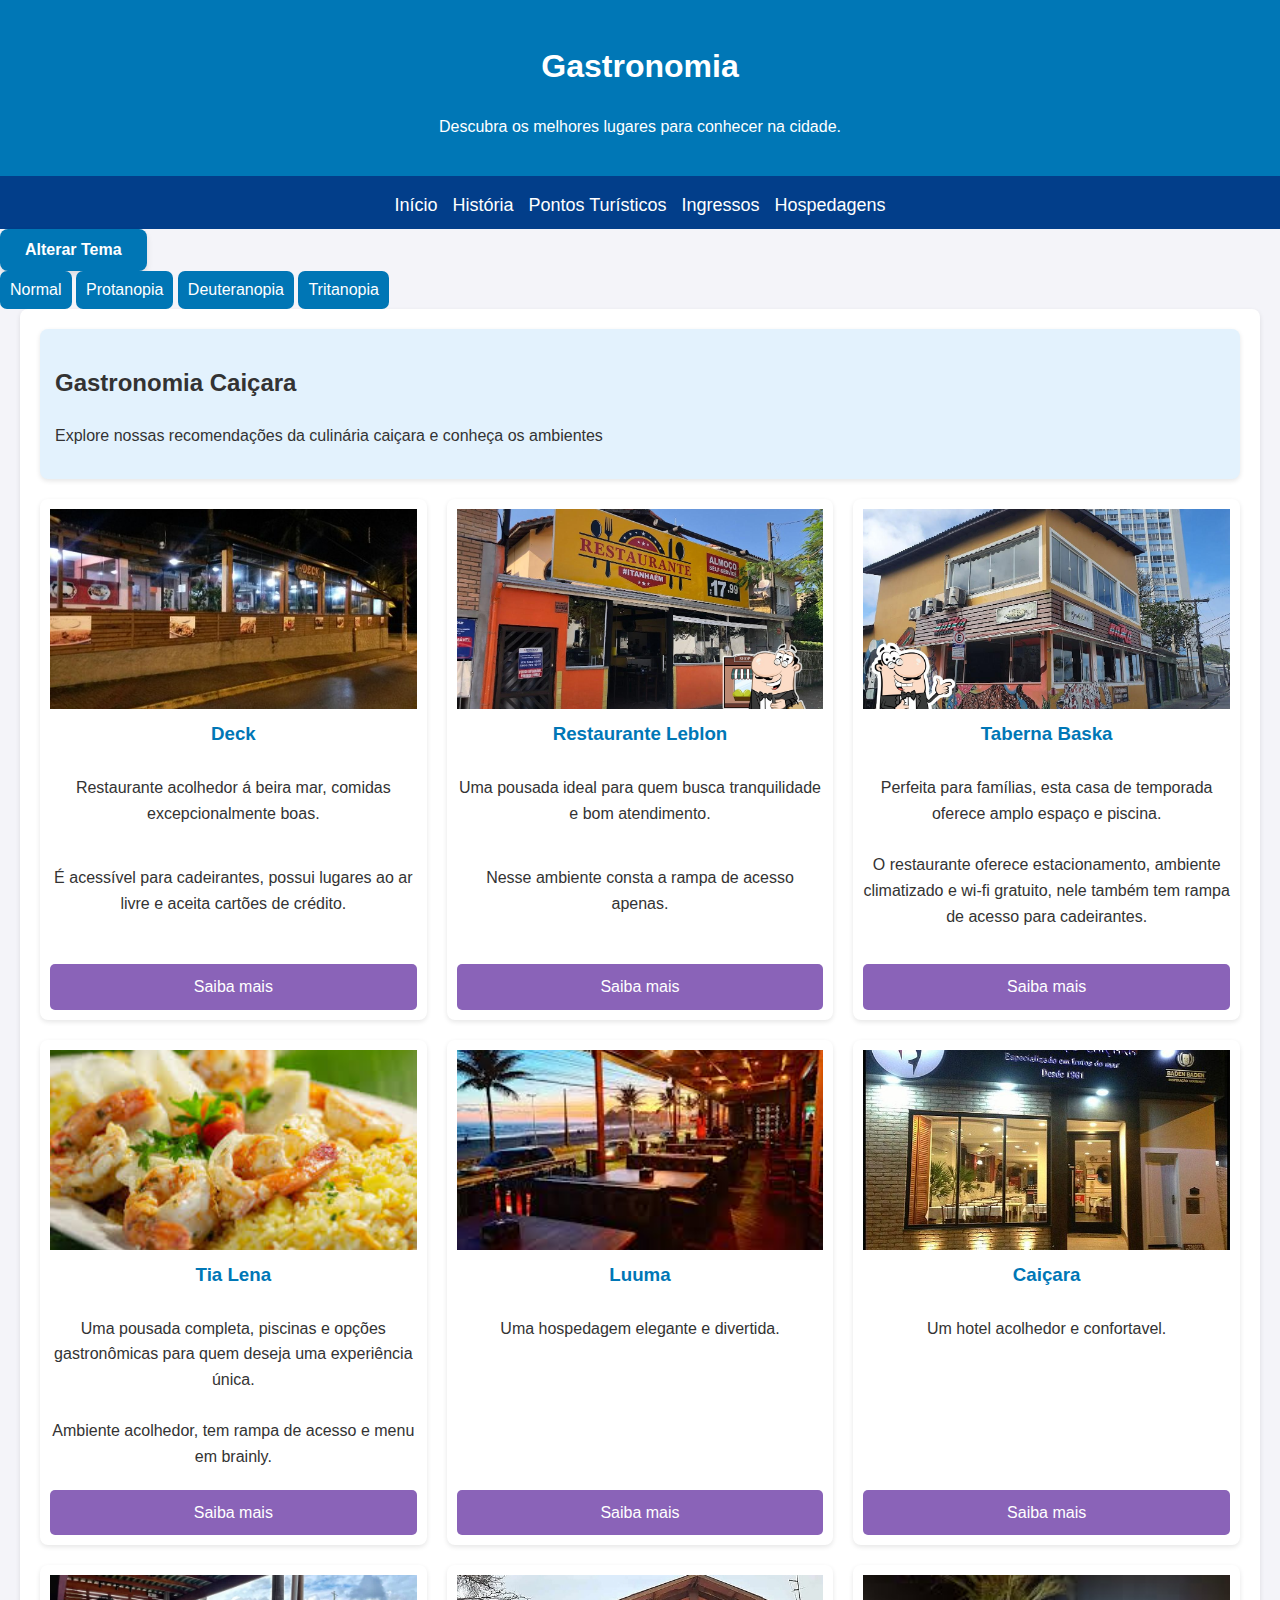
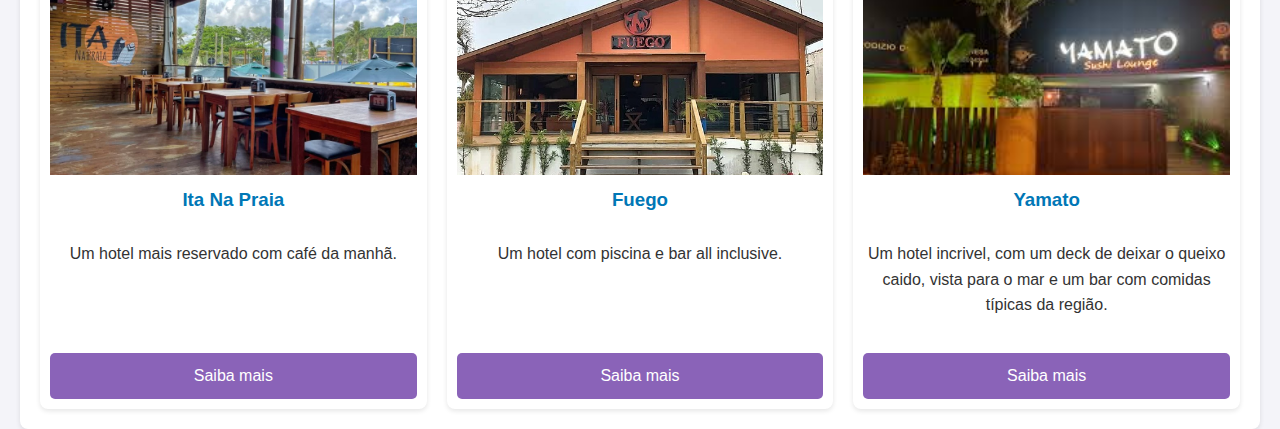
<file: restaurante.html>
<!DOCTYPE html>
<html lang="pt-BR">
<head>
    <meta charset="UTF-8">
    <meta name="viewport" content="width=device-width, initial-scale=1.0">
    <title>Culinária</title>
    <link rel="stylesheet" href="restaurante.css">
    <link rel="stylesheet" href="restaurantehome.css">
    <link rel="stylesheet" href="acessibilidade.css">
    <link rel="stylesheet" href="ingresso.css">
    
</head>
<body>
    <div vw class="enabled">
        <div vw-access-button class="active"></div>
        <div vw-plugin-wrapper>
            <div class="vw-plugin-top-wrapper"></div>
        </div>
    </div>
    <script src="https://vlibras.gov.br/app/vlibras-plugin.js"></script>
    <script>
        new window.VLibras.Widget('https://vlibras.gov.br/app');
    </script>
    

    <header>
        <h1>Gastronomia</h1>
        <p>Descubra os melhores lugares para conhecer na cidade.</p>
    </header>

    <nav>
        <a href="index.html">Início</a>
        <a href="saibamais.html">História</a>
        <a href="pontos_turis.html">Pontos Turísticos</a>
        <a href="ingresso.html">Ingressos</a>
        <a href="hospedagem.html" aria-current="page">Hospedagens</a>
    </nav>

    <button id="theme-toggle" class="accessibility-button">Alterar Tema</button>

    <div>
        <button id="normal-vision">Normal</button>
        <button id="protanopia">Protanopia</button>
        <button id="deuteranopia">Deuteranopia</button>
        <button id="tritanopia">Tritanopia</button>
    </div>
    
    <main class="container">
        <section class="intro">
            
            <h2>Gastronomia Caiçara</h2>
            <p>Explore nossas recomendações da culinária caiçara e conheça os ambientes</p>
        </section>

        <section class="accommodations">
            <article class="accommodation">
                <img src="./img/restaurante1.jpg" alt="Deck">
                <h3>Deck</h3>
                <p>Restaurante acolhedor á beira mar, comidas excepcionalmente boas.</p>
                <p>É acessível para cadeirantes, possui lugares ao ar livre e aceita cartões de crédito.</p>
                <div class="localizacao">
                    <a href="https://maps.app.goo.gl/oCEfVFVXuoXXVkbb8" target="_blank" class="localizacao-btn">Saiba mais</a>
                </div>
            </article>

            <article class="accommodation">
                <img src="./img/restaurante2.jpg" alt="Restaurante Leblon">
                <h3>Restaurante Leblon</h3>
                <p>Uma pousada ideal para quem busca tranquilidade e bom atendimento.</p>
                <p>Nesse ambiente consta a rampa de acesso apenas.</p>
                <div class="localizacao">
                    <a href="https://maps.app.goo.gl/kbfXcTz5NSrcLtAo8" target="_blank" class="localizacao-btn">Saiba mais</a>
                </div>
            </article>

            <article class="accommodation">
                <img src="./img/restaurante3.jpg" alt="Taberna Baska">
                <h3>Taberna Baska</h3>
                <p>Perfeita para famílias, esta casa de temporada oferece amplo espaço e piscina.</p>
                <p>O restaurante oferece estacionamento, ambiente climatizado e wi-fi gratuito, nele também tem rampa de acesso para cadeirantes.</p>
                <div class="localizacao">
                    <a href="https://maps.app.goo.gl/x2vsK6fShmj4RHqN7" target="_blank" class="localizacao-btn">Saiba mais</a>
            </article>

            <article class="accommodation">
                <img src="./img/restaurante4.jpg" alt="Tia Lena">
                <h3>Tia Lena</h3>
                <p>Uma pousada completa, piscinas e opções gastronômicas para quem deseja uma experiência única.</p>
                    <p>Ambiente acolhedor, tem rampa de acesso e menu em brainly.</p>
                    <a href="https://maps.app.goo.gl/9fs3N4f1ZcbeRR5H8" target="_blank" class="localizacao-btn">Saiba mais</a>
                </div>
            </article>
            <article class="accommodation">
                <img src="./img/restaurante5.jpg" alt="Luuma">
                <h3>Luuma</h3>
                <p>Uma hospedagem elegante e divertida.</p>
                <div class="localizacao">
                    <a href="restaurante05.html" target="_blank" class="localizacao-btn">Saiba mais</a>
                </div>
            </article>
            <article class="accommodation">
                <img src="./img/restaurante6.jpg" alt="Caiçara">
                <h3>Caiçara</h3>
                <p>Um hotel acolhedor e confortavel.</p>
                    <a href="restaurante06.html" target="_blank" class="localizacao-btn">Saiba mais</a>
                </div>
            </article>
            <article class="accommodation">
                <img src="./img/restaurante7.jpg" alt="Ita Na Praia">
                <h3>Ita Na Praia</h3>
                <p>Um hotel mais reservado com café da manhã.</p>
                <div class="localizacao">
                    <a href="restaurante07.html" target="_blank" class="localizacao-btn">Saiba mais</a>
                </div>
            </article>
            <article class="accommodation">
                <img src="./img/restaurante8.jpg" alt="Fuego">
                <h3>Fuego</h3>
                <p>Um hotel com piscina e bar all inclusive.</p>
                <div class="localizacao">
                    <a href="restaurante08.html" target="_blank" class="localizacao-btn">Saiba mais</a>
                </div>
            </article>
            <article class="accommodation">
                <img src="./img/restaurante9.jpg" alt="Yamato">
                <h3>Yamato</h3>
                <p>Um hotel incrivel, com um deck de deixar o queixo caido, vista para o mar e um
                     bar com comidas típicas da região.</p>
                <div class="localizacao">
                    <a href="restaurante09.html" target="_blank" class="localizacao-btn">Saiba mais</a>
                </div>
            </article>
        </section>
    </main>

    <script src="acessibilidade.js"></script>

</body>
</html>
</file>
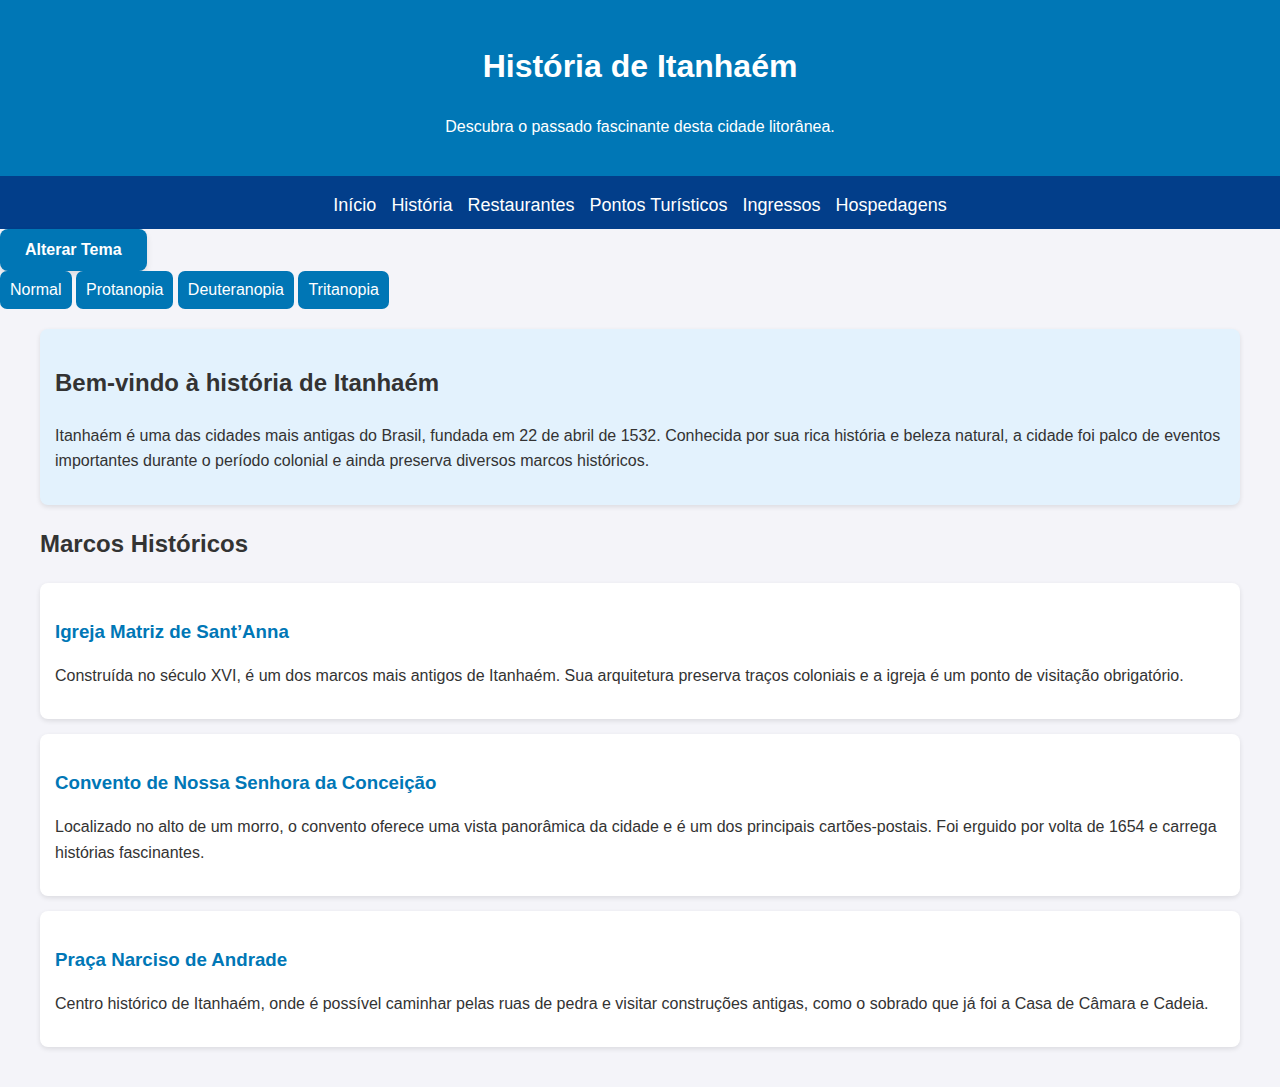
<file: saibamais.html>
<!DOCTYPE html>
<html lang="pt-BR">
<head>
    <meta charset="UTF-8">
    <meta name="viewport" content="width=device-width, initial-scale=1.0">
    <title>História de Itanhaém</title>
    <link rel="stylesheet" href="saibamais.css">
    <link rel="stylesheet" href="ingresso.css">
    <link rel="stylesheet" href="acessibilidade.css">
</head>
<body>
    <header>
        <h1>História de Itanhaém</h1>
        <p>Descubra o passado fascinante desta cidade litorânea.</p>
    </header>

    <nav>
        <a href="index.html">Início</a>
        <a href="saibamais.html" aria-current="page">História</a>
        <a href="restaurante.html">Restaurantes</a>
        <a href="pontos_turis.html">Pontos Turísticos</a>
        <a href="ingresso.html">Ingressos</a>
        <a href="hospedagem.html" aria-current="page">Hospedagens</a>
    </nav>

    <div vw class="enabled">
        <div vw-access-button class="active"></div>
        <div vw-plugin-wrapper>
            <div class="vw-plugin-top-wrapper"></div>
        </div>
    </div>
    <script src="https://vlibras.gov.br/app/vlibras-plugin.js"></script>
    <script>
        new window.VLibras.Widget('https://vlibras.gov.br/app');
    </script>
    
    <button id="theme-toggle" class="accessibility-button">Alterar Tema</button>

    <div>
        <button id="normal-vision">Normal</button>
        <button id="protanopia">Protanopia</button>
        <button id="deuteranopia">Deuteranopia</button>
        <button id="tritanopia">Tritanopia</button>
    </div>

    <div class="container">
        <section class="intro">
            <h2>Bem-vindo à história de Itanhaém</h2>
            <p>
                Itanhaém é uma das cidades mais antigas do Brasil, fundada em 22 de abril de 1532. 
                Conhecida por sua rica história e beleza natural, a cidade foi palco de eventos importantes 
                durante o período colonial e ainda preserva diversos marcos históricos.
            </p>
        </section>

        <section class="history-details">
            <h2>Marcos Históricos</h2>
            <article>
                <h3>Igreja Matriz de Sant’Anna</h3>
                <p>
                    Construída no século XVI, é um dos marcos mais antigos de Itanhaém. Sua arquitetura 
                    preserva traços coloniais e a igreja é um ponto de visitação obrigatório.
                </p>
            </article>

            <article>
                <h3>Convento de Nossa Senhora da Conceição</h3>
                <p>
                    Localizado no alto de um morro, o convento oferece uma vista panorâmica da cidade e 
                    é um dos principais cartões-postais. Foi erguido por volta de 1654 e carrega histórias 
                    fascinantes.
                </p>
            </article>

            <article>
                <h3>Praça Narciso de Andrade</h3>
                <p>
                    Centro histórico de Itanhaém, onde é possível caminhar pelas ruas de pedra e visitar 
                    construções antigas, como o sobrado que já foi a Casa de Câmara e Cadeia.
                </p>
            </article>
        </section>

    </div>
    <script src="acessibilidade.js"></script>
</body>
</html>
</file>
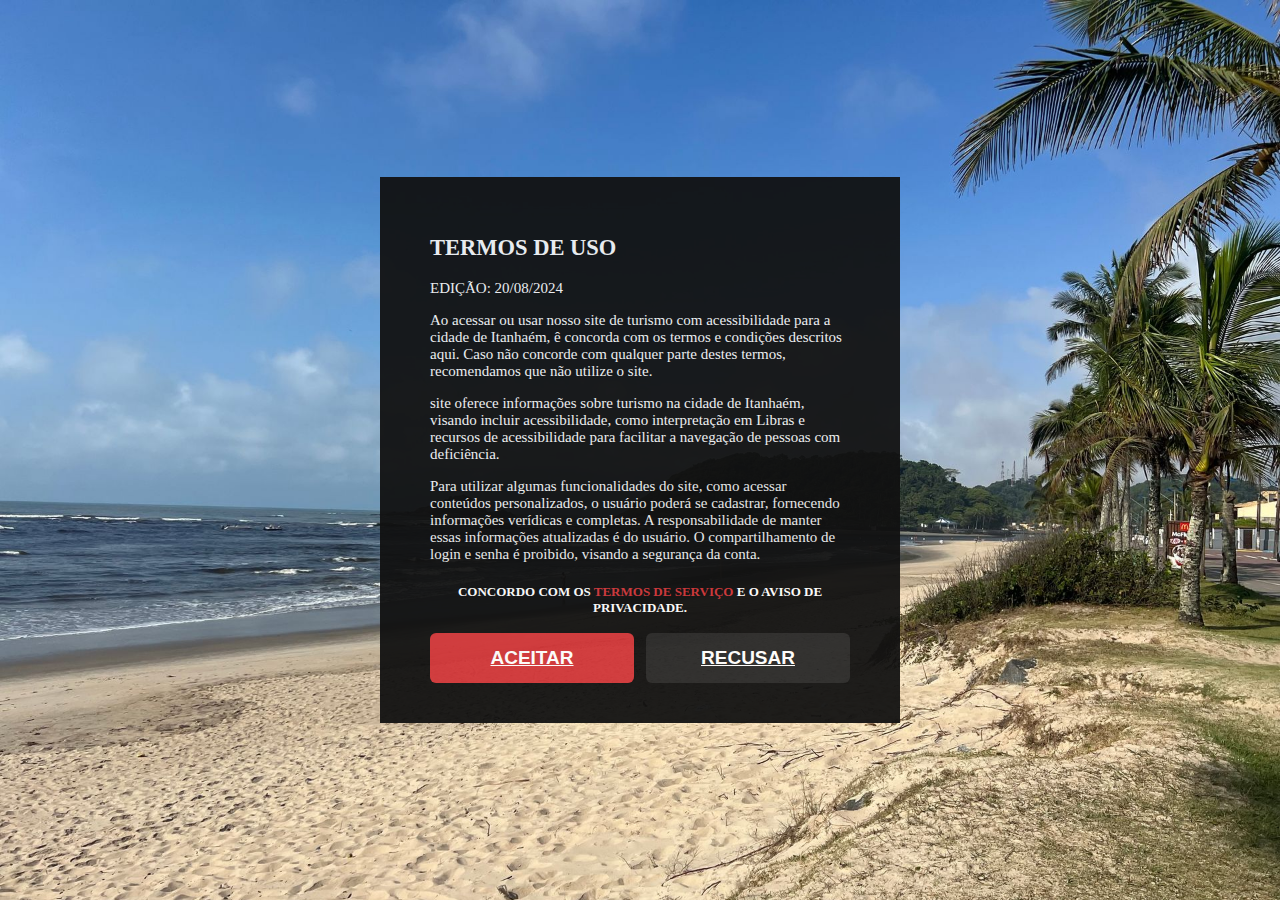
<file: termos_uso.html>
<!DOCTYPE html>
<html lang="en">
<head>
    <meta charset="UTF-8">
    <meta http-equiv="X-UA-Compatible" content="IE=edge">
    <meta name="viewport" content="width=device-width, initial-scale=1.0">
    <title>Termos de uso</title>
    <link rel="stylesheet" href="termos.css">
</head>
<body>

    <!-- acessivel em libras -->
  <div vw class="enabled">
    <div vw-access-button class="active"></div>
    <div vw-plugin-wrapper>
      <div class="vw-plugin-top-wrapper"></div>
    </div>
  </div>
  <script src="https://vlibras.gov.br/app/vlibras-plugin.js"></script>
  <script>
    new window.VLibras.Widget('https://vlibras.gov.br/app');
  </script>
   <div class="terms-box">
     <div class="terms-text">
        <h2>TERMOS DE USO</h2>
        <p>EDIÇÃO: 20/08/2024</p>
        <p>Ao acessar ou usar nosso site de turismo com acessibilidade para a cidade de Itanhaém,
           ê concorda com os termos e condições descritos aqui. Caso não concorde com qualquer
           parte destes termos, recomendamos que não utilize o site.</p>
          

          <p>site oferece informações sobre turismo na cidade de Itanhaém, visando incluir acessibilidade,
           como interpretação em Libras e recursos de acessibilidade para facilitar a 
           navegação de pessoas com deficiência.</p>
          
          <p>Para utilizar algumas funcionalidades do site, como acessar conteúdos personalizados,
           o usuário poderá se cadastrar, fornecendo informações verídicas e completas.
           A responsabilidade de manter essas informações atualizadas é do usuário. 
           O compartilhamento de login e senha é proibido, visando a segurança da conta.</p>
          
          <p>O usuário se compromete a utilizar o conteúdo disponibilizado no site exclusivamente para
          fins pessoais e informativos, sem finalidade comercial, salvo autorização expressa. 
          Qualquer reprodução, distribuição ou modificação do conteúdo é proibida.</p>
          
        <p>Nosso site está comprometido em oferecer acessibilidade para todos. 
          Recursos como tradução em Libras e configurações para facilitar a navegação de pessoas
          com deficiência visual são oferecidos e atualizados periodicamente.</p>
          
        <p>As informações do site são atualizadas regularmente, mas não garantimos que estarão livres
        de erros ou desatualizações. Não nos responsabilizamos por quaisquer
        danos ou prejuízos decorrentes do uso do site.</p>

      <p>O site reserva-se o direito de modificar este Termo de Serviço a qualquer momento,
      com publicação das atualizações nesta página. Recomendamos que o usuário revise os termos
      regularmente.</p>
          
    <p>Este Termo de Serviço é regido pelas leis brasileiras,
     e qualquer controvérsia será submetida ao Foro da Comarca de Itanhaém, SP.</p>
          
          <h2>Aviso de Privacidade</h2>
          

        <p>Para melhor experiência no site, podemos coletar dados pessoais fornecidos por você,
         como nome, e-mail, data de nascimento, gênero e informações de navegação.</p>
          
        <p>As informações pessoais coletadas são usadas para personalizar sua experiência,
         melhorar nossos serviços, responder a solicitações e, quando autorizado, enviar comunicações
        sobre atualizações turísticas de Itanhaém.</p>
          
      <p>Seus dados não serão compartilhados com terceiros, exceto quando necessário
         para a prestação do serviço, cumprimento de exigências legais ou com seu 
         consentimento expresso.</p>
          
        <p>Empregamos medidas técnicas e organizacionais para proteger as informações
           pessoais contra acesso não autorizado, perda ou destruição. 
           Contudo, nenhum sistema de segurança é infalível, e não garantimos segurança absoluta.</p>
          
          <p>Utilizamos cookies para melhorar a funcionalidade do site, personalizar
           a experiência do usuário e entender o comportamento de navegação. 
           É possível gerenciar as preferências de cookies diretamente nas configurações do navegador.</p>
          
          <p>Os recursos de acessibilidade, como a tradução em Libras, 
          não coletam dados específicos dos usuários, visando a inclusão e não identificação pessoal.</p>
          
        <p>O usuário tem o direito de acessar, corrigir ou excluir suas informações pessoais,
          conforme a Lei Geral de Proteção de Dados Pessoais (LGPD). 
          Solicitações podem ser feitas pelo canal de atendimento do site.</p>
          
        <p>Este aviso de privacidade pode ser atualizado periodicamente. 
          Recomendamos que o usuário reveja a política regularmente.</p>
          
        <p>Em caso de dúvidas sobre este Aviso de Privacidade ou sobre o tratamento de dados,
          entre em contato conosco pelo e-mail de suporte do site.</p>
     </div>
     <h4>CONCORDO COM OS <span>TERMOS DE SERVIÇO </span> E O AVISO DE PRIVACIDADE.</h4>
     <div class="buttons">
        <button class="btn red-btn"><a href="cadastro.html"><STRong>ACEITAR</STRong></a></button>
        <button class="btn gray-btn"><a href="index.html"><strong>RECUSAR</strong></a></button>
     </div>
   </div>
</body>
</html>
</file>
<file: cadastro.css>
/* geral */
* {
    margin: 0;
    padding: 0;
    box-sizing: border-box;
    font-family: Helvetica, sans-serif;
    color: #323232;
    border: none;
  }
  
  input, label {
    display: block;
    outline: none;
    width: 100%;
  }
  
  a {
    color: #f70808;
  }
  
  
  body{
    margin: 0;
    padding: 0;
    background: url(./img/praia3.jpg);
    background-size: cover;
    min-height: 100vh;
    display: flex;
    align-items: center;
    justify-content: center;
}
  
  /* form */
  #main-container {
    width: 400px;
    margin-left: auto;
    margin-right: auto;
    background-color: #FFF;
    border-radius: 10px;
    padding: 25px;
  }
  
  #main-container h1 {
    text-align: center;
    margin-bottom: 25px;
    font-size: 1.6rem;
  }
  
  form {
    display: flex;
    flex-wrap: wrap;
    justify-content: space-between;
  }
  
  .full-box {
    flex: 1 1 100%;
    position: relative;
  }
  
  .half-box {
    flex: 1 1 45%;
    position: relative;
  }
  
  .spacing {
    margin-right: 2.5%;
  }
  
  label {
    font-weight: bold;
    font-size: .8rem;
  }
  
  input {
    border-bottom: 2px solid #323232;
    padding: 10px;
    font-size: .9rem;
    margin-bottom: 40px;
  }
  
  input:focus {
    border-color: #0c30d3;
  }
  
  input[type="submit"] {
    background-color: #0c30d3;
    color: #FFF;
    border: none;
    border-radius: 20px;
    height: 40px;
    cursor: pointer;
  }
  
  #agreement {
    margin-right: 5px;
  }
  
  #agreement, #agreement-label {
    display: inline-block;
    width: auto;
  }
  
  .error-validation {
    color: #f70808;
    position: absolute;
    top: 57px;
    font-size: 12px;
  }
  
  .template {
    display: none;
  }
   
  /* acessibilidade */
  .access-button {
    width: 40%!important;
    border-radius: 50px!important;
    border: 5px solid #FD7E14!important;
     margin: 50px!important;
  }
</file>
<file: ingresso.css>
/* Estilo geral */
body {
    font-family: Arial, sans-serif;
    background-color: #f4f4f9;
    color: #333;
    margin: 0;
    padding: 0;
}

/* Estilo de cada evento (show) */
.evento {
    background-color: #fff;
    border: 1px solid #ddd;
    border-radius: 8px;
    padding: 20px;
    box-shadow: 0 4px 6px rgba(0, 0, 0, 0.1);
    transition: transform 0.3s ease;
}

.evento:hover {
    transform: scale(1.05);
}


/* Cabeçalho */
header {
    background-color: #0077b6;
    color: white;
    padding: 20px;
    text-align: center;
    border-bottom: 5px solid #023e8a;
}

/* Formulário */
main {
    max-width: 600px;
    margin: 20px auto;
    background: white;
    padding: 20px;
    border-radius: 8px;
    box-shadow: 0 2px 5px rgba(0, 0, 0, 0.1);
}

/* Estilo da mensagem de sucesso */
.mensagem-sucesso {
    position: fixed;
    top: 20px;
    left: 50%;
    transform: translateX(80%); /* Para centralizar horizontalmente */
    background-color: #4CAF50;
    color: white;
    padding: 15px 20px;
    border-radius: 5px;
    box-shadow: 0 4px 6px rgba(0, 0, 0, 0.1);
    font-size: 16px;
    z-index: 1000;
    animation: fadeInOut 3s forwards; /* Aparece e desaparece em 3 segundos */
}

/* Animação de fadeInOut */
@keyframes fadeInOut {
    0% {
        opacity: 0;
        top: 0;
    }
    20% {
        opacity: 1;
        top: 20px;
    }
    80% {
        opacity: 1;
        top: 20px;
    }
    100% {
        opacity: 0;
        top: 0;
    }
}

form {
    display: flex;
    flex-direction: column;
    gap: 15px;
}

label {
    font-weight: bold;
    margin-bottom: 5px;
    color: #0077b6;
}

input[type="text"] {
    width: 100%;
    padding: 10px;
    border: 1px solid #ddd;
    border-radius: 5px;
    font-size: 16px;
    outline: none;
}

input[type="text"]:focus {
    border-color: #0077b6;
    box-shadow: 0 0 5px rgba(0, 119, 182, 0.5);
}

/* Botão */
button {
    background-color: #0076b5;
    color: white;
    font-size: 16px;
    padding: 10px;
    border: none;
    border-radius: 7px;
    cursor: pointer;
    transition: background-color 0.3s ease;
}

.excluir-btn {
    background-color: #0076b5;  /* Cor de fundo vermelha */
    color: white;
    border: none;
    padding: 10px 20px;
    border-radius: 7px;
    cursor: pointer;
    font-size: 14px;
    margin-left: 490px;
    display: flex;
    transform: translateY(-28px); /* Move o elemento 20px para cima */
}

button:hover {
    background-color: #023e8a;
}

/* Ajuste geral */
input[type="text"] {
    width: 90%; /* Ajuste a largura para 90% */
    padding: 8px; /* Reduz o padding para tornar o campo mais compacto */
    border: 1px solid #ddd;
    border-radius: 5px;
    font-size: 14px; /* Reduz ligeiramente o tamanho da fonte */
    outline: none;
}

input[type="text"]:focus {
    border-color: #0077b6;
    box-shadow: 0 0 5px rgba(0, 119, 182, 0.5);
}

/* Espaçamento ajustado */
form input + label,
form label + label {
    margin-top: 8px; /* Reduz o espaço entre os campos */
}


/* Espaçamento */
form input + label,
form label + label {
    margin-top: 10px;
}
</file>
<file: acessibilidade.css>
/* Container de acessibilidade */
.accessibility-container {
    display: flex;
    flex-wrap: wrap;
    gap: 15px;
    justify-content: center;
    margin: 30px 0;
}

/* Botões de acessibilidade */
.accessibility-button {
    background: #0076b5; /* Azul turístico */
    color: #fff;
    border: none;
    padding: 12px 25px;
    border-radius: 8px;
    font-size: 16px;
    font-weight: bold;
    cursor: pointer;
    transition: transform 0.2s ease, background 0.3s ease;
    box-shadow: 0 4px 6px rgba(0, 0, 0, 0.1);
}

.accessibility-button:hover {
    background: linear-gradient(135deg, #6f86d6, #48c6ef);
    transform: scale(1.05);
}

.accessibility-button:focus {
    outline: 3px solid #ffa500;
}

/* Estilos de tema */
body.light-theme {
    background-color: #ffffff;
    color: #333333;
}

body.dark-theme {
    background-color: #2c3e50;
    color: #ecf0f1;
}

/* Estilos de daltonismo */
body.normal-vision {
    filter: none;
}

body.protanopia {
    filter: sepia(1) hue-rotate(-30deg) saturate(1.5);
}

body.deuteranopia {
    filter: sepia(1) hue-rotate(10deg) saturate(1.3);
}

body.tritanopia {
        filter: grayscale(100%) contrast(100%) sepia(100%) hue-rotate(90deg);
}

body.achromatopsia {
    filter: grayscale(100%);
}

/* Container de botões de fala */
.speech-controls {
    display: flex;
    justify-content: center;
    gap: 15px;
    margin: 20px 0;
}

/* Botões de fala */
.speech-button {
    background: linear-gradient(135deg, #6f86d6, #48c6ef); /* Azul turístico */
    color: #fff;
    border: none;
    padding: 10px 20px;
    border-radius: 8px;
    font-size: 16px;
    font-weight: bold;
    cursor: pointer;
    transition: transform 0.2s ease, background 0.3s ease;
    box-shadow: 0 4px 6px rgba(0, 0, 0, 0.1);
}

.speech-button:hover {
    background: linear-gradient(135deg, #48c6ef, #6f86d6);
    transform: scale(1.05);
}

.speech-button:focus {
    outline: 3px solid #ffa500;
}
</file>
<file: hospedagem.css>
/* Estilo Geral */
body {
  font-family: Arial, sans-serif;
  line-height: 1.6;
  margin: 0;
  padding: 0;
  background-color: #f4f4f9;
  color: #333;
}

/* Cabeçalho */
header {
  background-color: #0077b6;
  color: white;
  padding: 20px;
  text-align: center;
}

/* Navegação */
nav {
  background-color: #023e8a;
  padding: 10px;
  display: flex;
  justify-content: center;
  gap: 15px;
}

nav a {
  color: white;
  text-decoration: none;
  font-size: 18px;
}

nav a:hover {
  text-decoration: underline;
}

/* Conteúdo Principal */
.container {
  max-width: 1200px;
  margin: auto;
  padding: 20px;
}

.intro {
  background-color: #e3f2fd;
  padding: 15px;
  border-radius: 8px;
  margin-bottom: 20px;
  box-shadow: 0 2px 5px rgba(0, 0, 0, 0.1);
}

.accommodations {
  display: grid;
  grid-template-columns: repeat(auto-fit, minmax(300px, 1fr));
  gap: 20px;
}

.accommodation {
  background-color: white;
  border-radius: 8px;
  box-shadow: 0 2px 5px rgba(0, 0, 0, 0.1);
  text-align: center;
  display: flex;
  flex-direction: column;
  padding: 10px;
}

.accommodation img {
  width: 100%;
  height: 200px;
  object-fit: cover;
}

.accommodation h3 {
  color: #0077b6;
  margin: 10px 0;
}

.accommodation p {
  margin-bottom: 10px;
  flex-grow: 1;
}

.localizacao {
  margin-top: 15px;
}

.localizacao-btn {
  display: inline-block;
  margin-top: 10px;
  padding: 10px 0.0015px;
  background-color: #4CAF50;
  color: white;
  text-decoration: none;
  border-radius: 5px;
  width: 100%;
  text-align: center;
}

.localizacao-btn:hover {
  background-color: #45a049;
}

/* Rodapé */
footer {
  background-color: #023e8a;
  color: white;
  text-align: center;
  padding: 15px;
  margin-top: 30px;
}
</file>
<file: pontos_turis.css>
/* Estilo Geral */
body {
    font-family: Arial, sans-serif;
    line-height: 1.6;
    margin: 0;
    padding: 0;
    background-color: #f4f4f9;
    color: #333;
}

/* Cabeçalho */
header {
    background-color: #0077b6;
    color: white;
    padding: 20px;
    text-align: center;
}

/* Navegação */
nav {
    background-color: #023e8a;
    padding: 10px;
    display: flex;
    justify-content: center;
    gap: 15px;
}

nav a {
    color: white;
    text-decoration: none;
    font-size: 18px;
}

nav a:hover {
    text-decoration: underline;
}

/* Conteúdo Principal */
.container {
    max-width: 1200px;
    margin: auto;
    padding: 20px;
}

.intro {
    background-color: #e3f2fd;
    padding: 15px;
    border-radius: 8px;
    margin-bottom: 20px;
    box-shadow: 0 2px 5px rgba(0, 0, 0, 0.1);
}

.places {
    display: grid;
    grid-template-columns: repeat(auto-fit, minmax(300px, 1fr));
    gap: 20px;
}

/* Card de cada lugar */
.place {
    background-color: white;
    border-radius: 8px;
    box-shadow: 0 2px 5px rgba(0, 0, 0, 0.1);
    overflow: hidden;
    text-align: center;
}

.place img {
    width: 100%;
    height: 200px; /* Definindo uma altura fixa para todas as imagens */
    object-fit: cover; /* Garante que a imagem cubra toda a área definida */
}

.place h3 {
    color: #0077b6;
    margin: 10px 0;
}

.place p {
    padding: 0 15px 15px;
}

/* Rodapé */
footer {
    background-color: #023e8a;
    color: white;
    text-align: center;
    padding: 15px;
    margin-top: 30px;
}
</file>
<file: restaurante.css>
/* Estilos básicos */
body {
    font-family: Arial, sans-serif;
    line-height: 1.6;
    margin: 0;
    padding: 0;
    background-color: #f8f8f8;
    color: #333;
}

header {
    background-color: #0077b6;
    color: white;
    padding: 15px;
    text-align: center;
}

nav {
    background-color: #023e8a;
    padding: 10px;
    display: flex;
    justify-content: center;
    gap: 15px;
}

nav a {
    color: white;
    text-decoration: none;
    font-size: 18px;
}

nav a:hover {
    text-decoration: underline;
}

.container {
    max-width: 1200px;
    margin: auto;
    padding: 20px;
}

.restaurant-details {
    display: flex;
    flex-wrap: wrap;
    gap: 20px;
}

.restaurant-image {
    flex: 1 1 40%;
    max-width: 400px;
}

.restaurant-image img {
    width: 100%;
    border-radius: 10px;
}

.restaurant-info {
    flex: 1 1 50%;
}

.menu-section {
    margin-top: 30px;
}

.menu-item {
    display: flex;
    justify-content: space-between;
    align-items: center;
    padding: 10px 0;
    border-bottom: 1px solid #ccc;
}

.menu-item h3 {
    margin: 0;
}

.menu-item p {
    margin: 0;
    font-size: 14px;
    color: #555;
}

.menu-item span {
    font-weight: bold;
    color: #0077b6;
}

footer {
    background-color: #023e8a;
    color: white;
    text-align: center;
    padding: 15px;
    margin-top: 30px;
}

.accessibility {
    margin: 20px 0;
    display: flex;
    justify-content: center;
    gap: 10px;
}

.accessibility button {
    padding: 10px;
    background-color: #0077b6;
    color: white;
    border: none;
    cursor: pointer;
    border-radius: 5px;
    font-size: 16px;
}

.accessibility button:hover {
    background-color: #005f99;
}
</file>
<file: restaurantehome.css>
/* Estilo Geral */
body {
  font-family: Arial, sans-serif;
  line-height: 1.6;
  margin: 0;
  padding: 0;
  background-color: #f4f4f9;
  color: #333;
}

/* Cabeçalho */
header {
  background-color: #0077b6;
  color: white;
  padding: 20px;
  text-align: center;
}

/* Navegação */
nav {
  background-color: #023e8a;
  padding: 10px;
  display: flex;
  justify-content: center;
  gap: 15px;
}

nav a {
  color: white;
  text-decoration: none;
  font-size: 18px;
}

nav a:hover {
  text-decoration: underline;
}

/* Conteúdo Principal */
.container {
  max-width: 1200px;
  margin: auto;
  padding: 20px;
}

.intro {
  background-color: #e3f2fd;
  padding: 15px;
  border-radius: 8px;
  margin-bottom: 20px;
  box-shadow: 0 2px 5px rgba(0, 0, 0, 0.1);
}

.accommodations {
  display: grid;
  grid-template-columns: repeat(auto-fit, minmax(300px, 1fr));
  gap: 20px;
}

.accommodation {
  background-color: white;
  border-radius: 8px;
  box-shadow: 0 2px 5px rgba(0, 0, 0, 0.1);
  text-align: center;
  display: flex;
  flex-direction: column;
  padding: 10px;
}

.accommodation img {
  width: 100%;
  height: 200px;
  object-fit: cover;
}

.accommodation h3 {
  color: #0077b6;
  margin: 10px 0;
}

.accommodation p {
  margin-bottom: 10px;
  flex-grow: 1;
}

.localizacao {
  margin-top: 15px;
}

.localizacao-btn {
  display: inline-block;
  margin-top: 10px;
  padding: 10px 0.0015px;
  background-color: #8a63b8;
  color: white;
  text-decoration: none;
  border-radius: 5px;
  width: 100%;
  text-align: center;
}

.localizacao-btn:hover {
  background-color: #4a48bb;
}

/* Rodapé */
footer {
  background-color: #023e8a;
  color: white;
  text-align: center;
  padding: 15px;
  margin-top: 30px;
}
</file>
<file: saibamais.css>
/* Estilo Geral */
body {
    font-family: Arial, sans-serif;
    line-height: 1.6;
    margin: 0;
    padding: 0;
    background-color: #f8f8f8;
    color: #333;
}

/* Cabeçalho */
header {
    background-color: #0077b6;
    color: white;
    padding: 20px;
    text-align: center;
}

/* Navegação */
nav {
    background-color: #023e8a;
    padding: 10px;
    display: flex;
    justify-content: center;
    gap: 15px;
}

nav a {
    color: white;
    text-decoration: none;
    font-size: 18px;
}

nav a:hover {
    text-decoration: underline;
}

/* Conteúdo Principal */
.container {
    max-width: 1200px;
    margin: auto;
    padding: 20px;
}

.intro {
    background-color: #e3f2fd;
    padding: 15px;
    border-radius: 8px;
    margin-bottom: 20px;
    box-shadow: 0 2px 5px rgba(0, 0, 0, 0.1);
}

.history-details {
    margin-bottom: 20px;
}

.history-details h3 {
    color: #0077b6;
    margin-bottom: 5px;
}

.history-details article {
    background-color: white;
    padding: 15px;
    margin-bottom: 15px;
    border-radius: 8px;
    box-shadow: 0 2px 5px rgba(0, 0, 0, 0.1);
}

.tourism {
    background-color: #e3f2fd;
    padding: 15px;
    border-radius: 8px;
    box-shadow: 0 2px 5px rgba(0, 0, 0, 0.1);
}

.tourism h2 {
    color: #0077b6;
}

/* Rodapé */
footer {
    background-color: #023e8a;
    color: white;
    text-align: center;
    padding: 15px;
    margin-top: 30px;
}
</file>
<file: termos.css>
body{
    margin: 0;
    padding: 0;
    background: url(./img/termo_uso.jpg);
    background-size: cover;
    min-height: 100vh;
    display: flex;
    align-items: center;
    justify-content: center;
}

a {
    color: #fff;
}

.terms-box {
    max-width: 460px;
    background-color: #111;
    opacity: 0.94;
    color: #fff;
    font-family: "Montserrat";
    padding: 40px 30px;
}

.terms-text {
    padding: 0 20px;
    height: 350px;
    overflow-y: auto;
    font-size: 15px;
    font-weight: 500;
    color: #f1f1f1;
}

.lerms-text::-webkit-scrollbar {
    width: 2px;
    background-color: #282828;
}

.terms-text::-webkit-scrollbar-thumb {
    background-color: #d13639;
}

.terms-text h2 {
    text-transform: uppercase;
}

.terms-box h4 {
    font-size: 13px;
    text-align: center;
    padding: 0 40px;
}

.terms-box h4 span {
    color: #d13639;
}

.buttons {
    display:flex;
    padding: 0 20px;
    justify-content: space-between;
}

.btn {
    height: 50px;
    width: calc(50% - 6px);
    border: 0;
    border-radius: 6px;
    font-size: 19px;
    font-weight: 500;
    color: #fff;
    transition: .3s linear;
    cursor: pointer;
}

.red-btn {
    background-color: #d13639;
}

.gray-btn {
    background-color: #282828;
}

.btn:hover {
    opacity: .6;
}

.access-button {
       width: 40%!important;
       border-radius: 50px!important;
       border: 5px solid  #FD7E14 !important;
       margin: 50px!important;
       
     }
</file>
